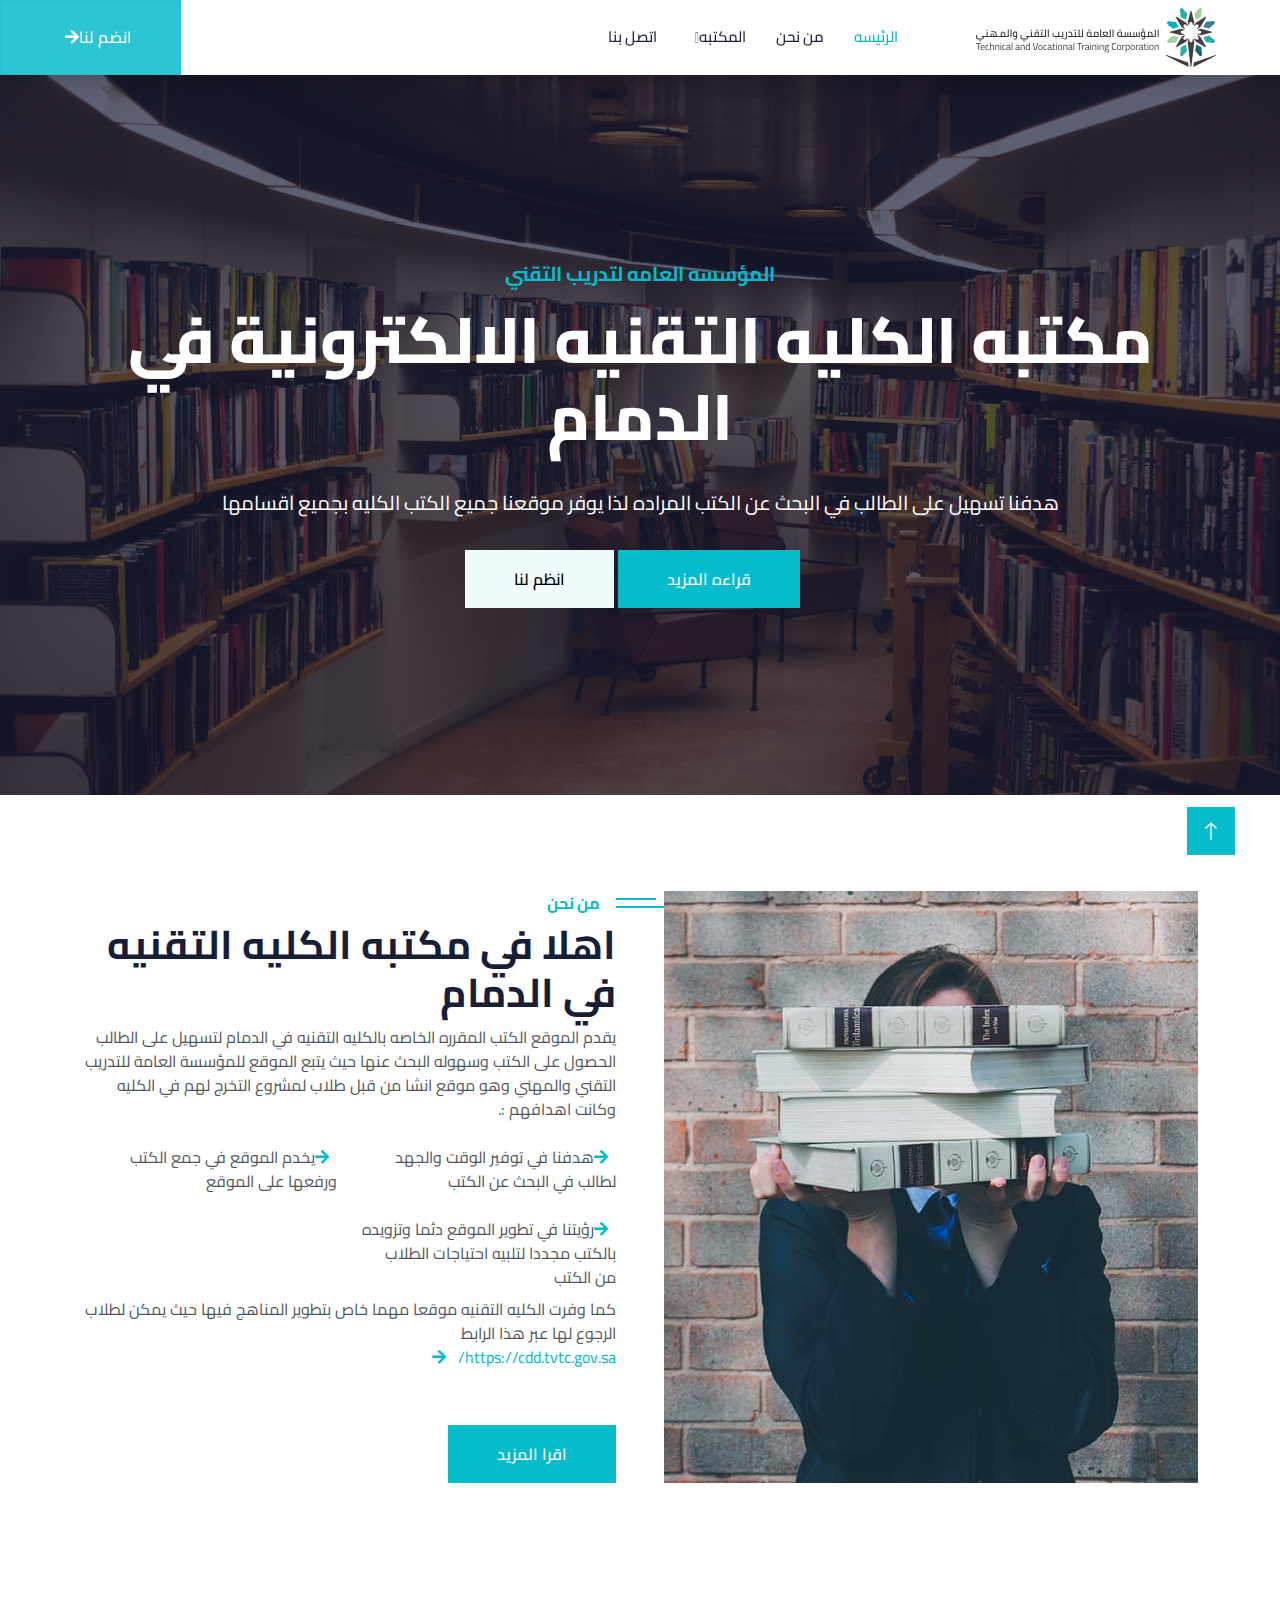
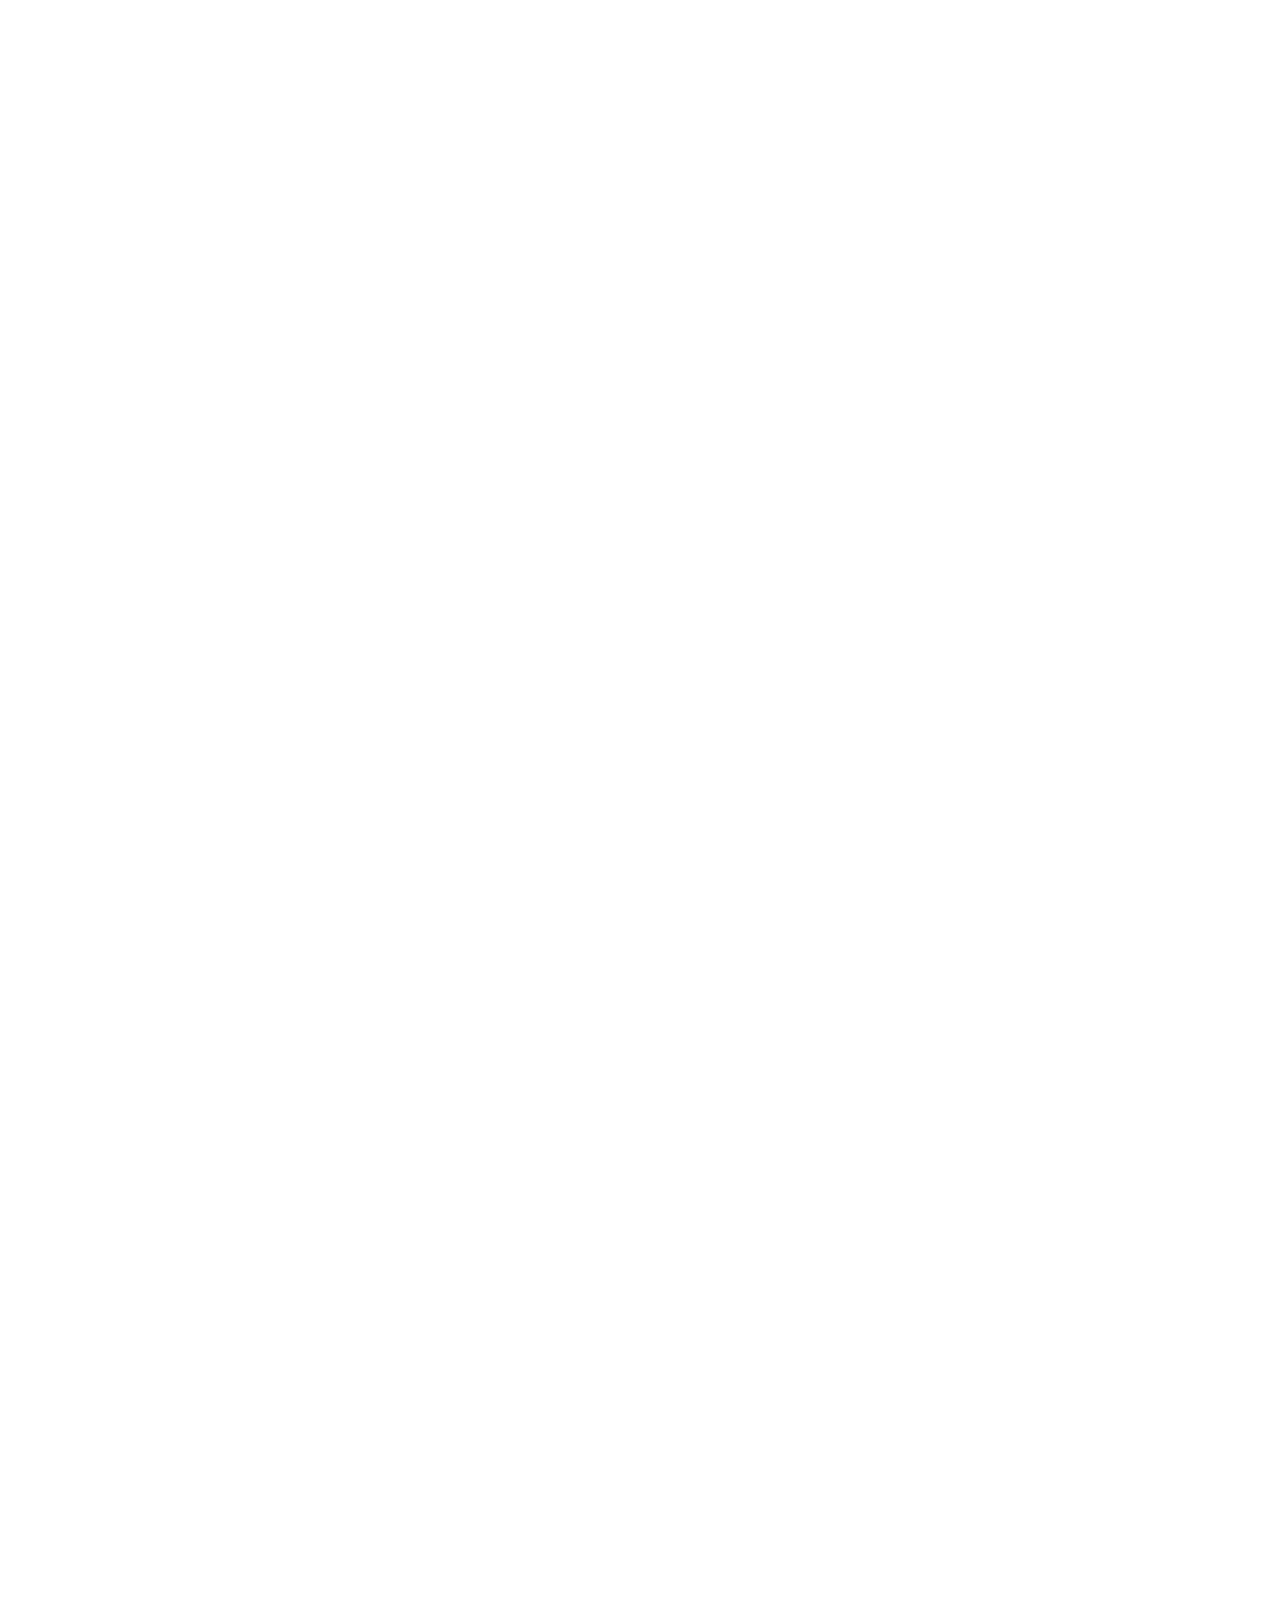
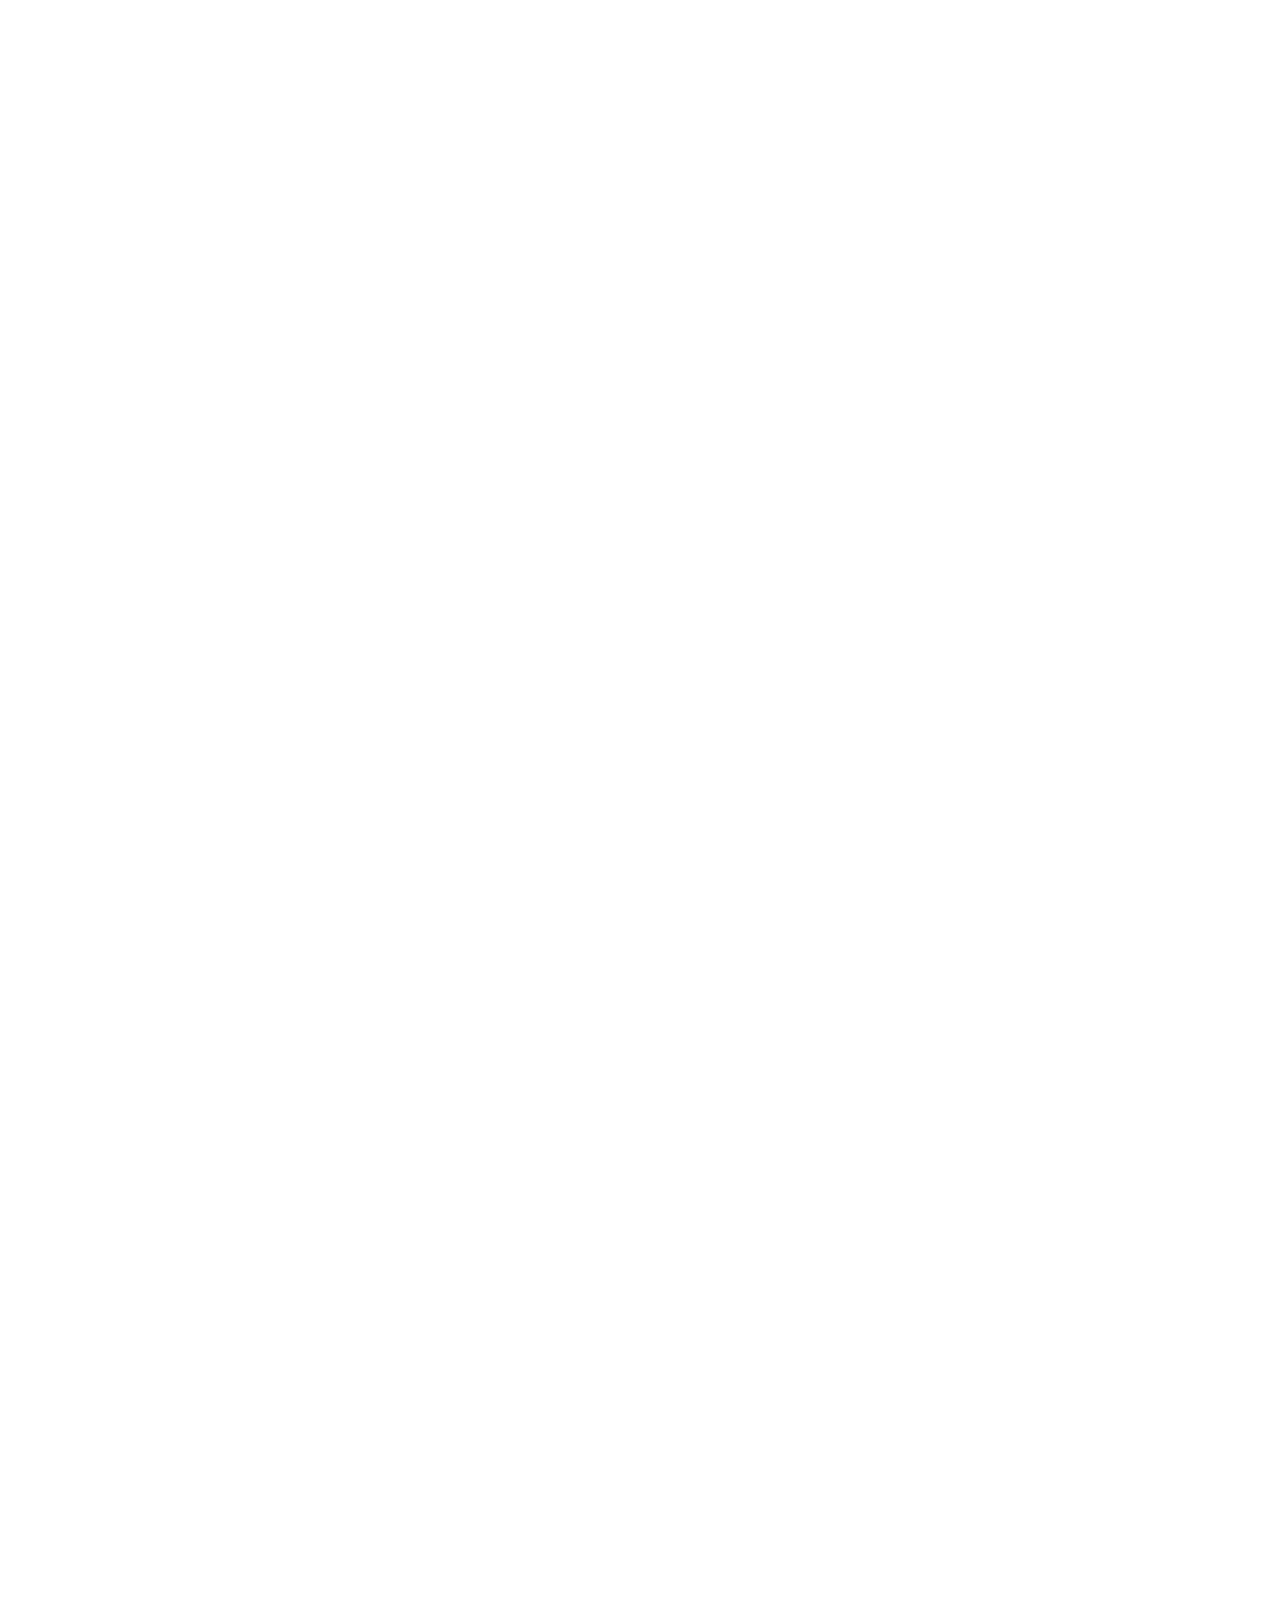
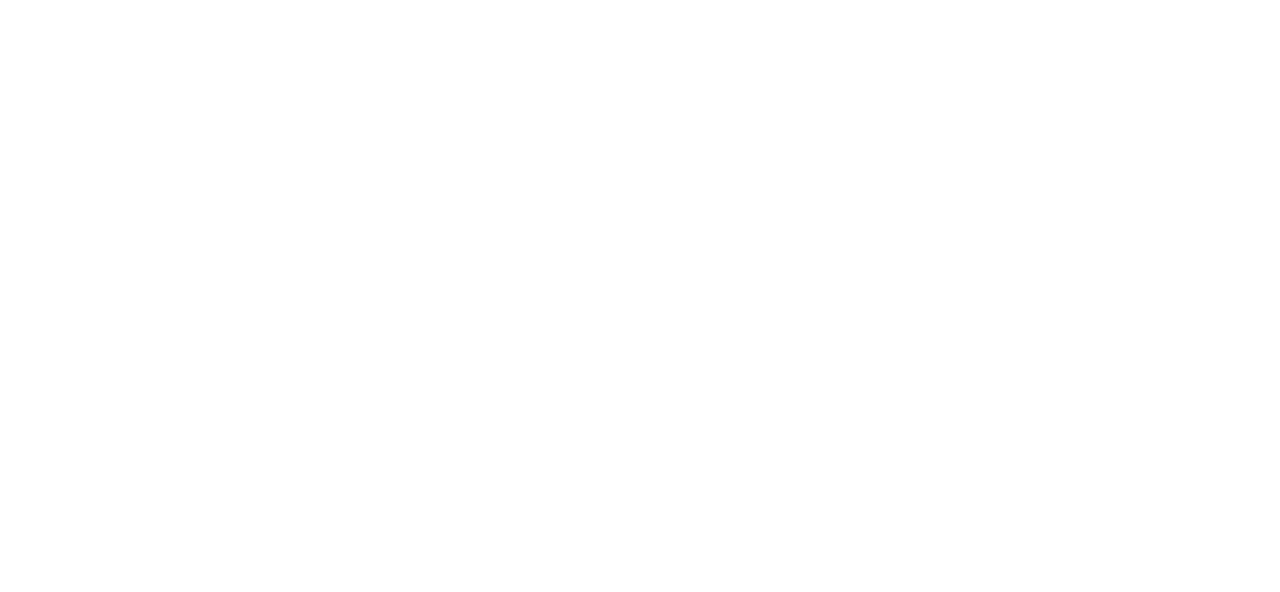
<file: index.html>
<!DOCTYPE html>
<html lang="en">

<head>
    <meta charset="utf-8">
    <title>مكتبه الكليه التقنيه في الدمام </title>
    <meta content="width=device-width, initial-scale=1.0" name="viewport">
    <meta content="" name="keywords">
    <meta content="" name="description">

    <!-- Favicon -->
    <link href="img/favicon.ico" rel="icon">

    <!-- Google Web Fonts -->
    <!-- <link rel="preconnect" href="https://fonts.googleapis.com">
    <link rel="preconnect" href="https://fonts.gstatic.com" crossorigin>
    <link href="https://fonts.googleapis.com/css2?family=Heebo:wght@400;500;600&family=Nunito:wght@600;700;800&display=swap" rel="stylesheet">
    <link rel="preconnect" href="https://fonts.googleapis.com">
    <link rel="preconnect" href="https://fonts.gstatic.com" crossorigin>
<link rel="preconnect" href="https://fonts.googleapis.com">
<link rel="preconnect" href="https://fonts.gstatic.com" crossorigin> -->
<link rel="preconnect" href="https://fonts.googleapis.com">
<link rel="preconnect" href="https://fonts.gstatic.com" crossorigin>
<link href="https://fonts.googleapis.com/css2?family=Cairo:wght@600&display=swap" rel="stylesheet">    <link href="https://cdnjs.cloudflare.com/ajax/libs/font-awesome/5.10.0/css/all.min.css" rel="stylesheet">
    <link href="https://cdn.jsdelivr.net/npm/bootstrap-icons@1.4.1/font/bootstrap-icons.css" rel="stylesheet">

    <!-- Libraries Stylesheet -->
    <link href="lib/animate/animate.min.css" rel="stylesheet">
    <link href="lib/owlcarousel/assets/owl.carousel.min.css" rel="stylesheet">

    <!-- Customized Bootstrap Stylesheet -->
    <link href="css/bootstrap.min.css" rel="stylesheet">

    <!-- Template Stylesheet -->
    <link href="css/style.css" rel="stylesheet">
</head>

<body>
    <!-- Spinner Start -->
    <div id="spinner" class="show bg-white position-fixed translate-middle w-100 vh-100 top-50 start-50 d-flex align-items-center justify-content-center">
        <div class="spinner-border text-primary" style="width: 3rem; height: 3rem;" role="status">
            <span class="sr-only">Loading...</span>
        </div>
    </div>
    <!-- Spinner End -->


    <!-- Navbar Start -->
    <nav class="navbar navbar-expand-lg bg-white navbar-light shadow sticky-top p-0">
        <a href="index.html" class="navbar-brand d-flex align-items-center px-4 px-lg-5">
            <img width="240"  src="img/logo.svg" alt="">

        </a>
        <button type="button" class="navbar-toggler me-4" data-bs-toggle="collapse" data-bs-target="#navbarCollapse">
            <span class="navbar-toggler-icon"></span>
        </button>
        <div class="collapse navbar-collapse" id="navbarCollapse">
            <div class="navbar-nav ms-auto p-4 p-lg-0">
                <a href="index.html" class="nav-item nav-link active">الرئيسه</a>
                <a href="about.html" class="nav-item nav-link">من نحن</a>
                <!-- <a href="courses.html" class="nav-item nav-link">الاقسام</a> -->
                <div class="nav-item dropdown">
                    <a href="#" class="nav-link dropdown-toggle" data-bs-toggle="dropdown">المكتبه</a>
                    <div class="dropdown-menu fade-down m-0">
                        <a href="team.html" class="dropdown-item">المحاضرين</a>
                        <a href="courses.html" class="dropdown-item">الكتب</a>
                        <!-- <a href="404.html" class="dropdown-item">404 Page</a> -->
                    </div>
                </div>
                <a href="contact.html" class="nav-item nav-link">اتصل بنا </a>
            </div>
            <a href="" class="btn btn-primary py-4 px-lg-5 d-none d-lg-block"> انضم لنا<i class="fa fa-arrow-right ms-3"></i></a>
        </div>
    </nav>
    <!-- Navbar End -->


    <!-- Carousel Start -->
    <div class="container-fluid p-0 mb-5"  >
        <div class="">
            <!-- owl-carousel header-carousel position-relative -->
            <div class="owl-carousel-item position-relative">
                <img class="img-fluid" src="img/img1.jpg" alt="">
                <div class="position-absolute top-0 start-0 w-100 h-100 d-flex align-items-center" style="background: rgba(24, 29, 56, .7);">
                    <div class="container">
                        <div class="row justify-content-start">
                            <div class="col-sm-10 col-lg-12" style="text-align: center;">
                                <h5 class="text-primary text-uppercase mb-3 animated slideInDown" style="font-family: 'Cairo', sans-serif;">المؤسسه العامه لتدريب التقني </h5>
                                <h1 class="display-3 text-white animated slideInDown" style="font-family: 'Cairo', sans-serif;
                                ">مكتبه الكليه التقنيه الالكترونية  في الدمام     </h1>
                                <br>
                                <p  id="p"class="fs-5 text-white mb-4 pb-2"> هدفنا تسهيل على الطالب في البحث عن الكتب المراده لذا يوفر موقعنا جميع الكتب الكليه بجميع اقسامها </p>
                                <a href="" class="btn btn-primary py-md-3 px-md-5 me-3 animated slideInLeft"> قراءه المزيد</a>
                                <a href="" class="btn btn-light py-md-3 px-md-5 animated slideInRight"> انظم لنا </a>
                            </div>
                        </div>
                    </div>
                </div>
            </div>
            <!-- <div class="owl-carousel-item position-relative">
                <img class="img-fluid" src="img/carousel-2.jpg" alt="">
                <div class="position-absolute top-0 start-0 w-100 h-100 d-flex align-items-center" style="background: rgba(24, 29, 56, .7);">
                    <div class="container">
                        <div class="row justify-content-start">
                            <div class="col-sm-10 col-lg-8">
                                <h5 class="text-primary text-uppercase mb-3 animated slideInDown">Best Online Courses</h5>
                                <h1 class="display-3 text-white animated slideInDown">Get Educated Online From Your Home</h1>
                                <p class="fs-5 text-white mb-4 pb-2">Vero elitr justo clita lorem. Ipsum dolor at sed stet sit diam no. Kasd rebum ipsum et diam justo clita et kasd rebum sea sanctus eirmod elitr.</p>
                                <a href="" class="btn btn-primary py-md-3 px-md-5 me-3 animated slideInLeft">Read More</a>
                                <a href="" class="btn btn-light py-md-3 px-md-5 animated slideInRight">Join Now</a>
                            </div>
                        </div>
                    </div>
                </div>
            </div> -->
        </div>
    </div>
    <!-- Carousel End -->
<!-- About Start -->
<div class="container-xxl py-5">
    <div class="container">
        <div class="row g-5">
            <div class="col-lg-6 wow fadeInUp" data-wow-delay="0.1s" style="min-height: 400px;">
                <div class="position-relative h-100">
                    <img class="img-fluid position-absolute w-100 h-100" src="img/about.jpg" alt="" style="object-fit: cover;">
                </div>
            </div>
            <div class="col-lg-6 wow fadeInUp" data-wow-delay="0.3s">
                <h6 class="section-title bg-white text-start text-primary pe-3"> من نحن</h6>
                <h1 >اهلا في مكتبه الكليه التقنيه في الدمام</h1>
                
                <p class="mb-4">يقدم الموقع الكتب المقرره الخاصه بالكليه التقنيه في الدمام لتسهيل على الطالب الحصول على الكتب وسهوله البحث عنها حيث يتبع الموقع للمؤسسة العامة للتدريب التقني والمهني وهو  موقع  انشا من قبل طلاب لمشروع التخرج لهم في الكليه وكانت اهدافهم :.</p>
                <div class="row gy-2 gx-4 mb-4">
                    <div class="col-sm-6">
                        <p clas="mb-0"><i class="fa fa-arrow-right text-primary me-2"></i>هدفنا في توفير الوقت والجهد لطالب في البحث عن الكتب  </p>
                    </div>
                    <div class="col-sm-6">
                        <p class="mb-0"><i class="fa fa-arrow-right text-primary me-2"></i>يخدم الموقع  في جمع الكتب ورفعها على الموقع </p>
                    </div>
                    <div class="col-sm-6">
                        <p class="mb-0"><i class="fa fa-arrow-right text-primary me-2"></i>رؤيتنا في تطوير الموقع دئما وتزويده بالكتب مجددا لتلبيه احتياجات الطلاب من الكتب </p>
                    </div>
                   
                    <p class="mb-4">كما وفرت الكليه التقنيه موقعا مهما خاص بتطوير المناهج فيها حيث يمكن لطلاب الرجوع لها عبر هذا الرابط   <br> <a  href="https://cdd.tvtc.gov.sa/">https://cdd.tvtc.gov.sa/</a> <i class="fa fa-arrow-right text-primary me-2"></i></p>
                   

                </div>
                <a class="btn btn-primary py-3 px-5 mt-2" href="">اقرا المزيد  </a>
            </div>
        </div>
    </div>
</div>
<!-- About End -->

    <!-- Service Start -->
    <div class="container-xxl py-5">
        <div class="container">
            <div class="row g-4">
                <div class="col-lg-3 col-sm-6 wow fadeInUp" data-wow-delay="0.1s">
                    <div class="service-item text-center pt-3">
                        <div class="p-4">
                            <i class="fa fa-3x fa-graduation-cap text-primary mb-4"></i>
                            <h5 >المقررات الدراسية جميعها لدى الكليه    </h5>
                            <p> يوفر الموقع جميع الكتب الدراسيه لدى الكليه مرتبه حسب كل قسم يتمكن الطالب بالحث عت القسم ولايجاد الكتاب المراد </p>
                        </div>
                    </div>
                </div>
                <div class="col-lg-3 col-sm-6 wow fadeInUp" data-wow-delay="0.3s">
                    <div class="service-item text-center pt-3">
                        <div class="p-4">
                            <i class="fa fa-3x fa-globe text-primary mb-4"></i>
                            <h5 >  الكتب الدراسية في جميع الاقسام
                            </h5>
                            <p>وفر الموقع جميع كتب الاقسام الخاصه في كليه  ليتمكن الطالب من الرجوع للقسم واختيار الكتب المراده </p>
                        </div>
                    </div>
                </div>
                <div class="col-lg-3 col-sm-6 wow fadeInUp" data-wow-delay="0.5s">
                    <div class="service-item text-center pt-3">
                        <div class="p-4">
                            <i class="fa fa-3x fa-home text-primary mb-4"></i>
                            <h5 > سهولة الاطلاع على الكتب وتحميلها</h5>
                            <p>تعلن المؤسسة العامة للتدريب التقني والمهني عن تمديد فترة استقبال البحوث التطبيقية لجائزة معالي</p>
                        </div>
                    </div>
                </div>
                <div class="col-lg-3 col-sm-6 wow fadeInUp" data-wow-delay="0.7s">
                    <div class="service-item text-center pt-3">
                        <div class="p-4">
                            <i class="fa fa-3x fa-book-open text-primary mb-4"></i>
                            <h5 >  توفير الجهد والوقت  في البحث عن الكتب </h5>
                            <p> كما يوفر على الطلاب الوقت والجهد في البحث عن الكتب المقرره حيث يتميز الموقع بوضع كل كتاب في قسمه الخاص  </p>
                        </div>
                    </div>
                </div>
            </div>
        </div>
    </div>
    <!-- Service End -->


  


    <!-- Categories Start -->
    <div class="container-xxl py-5 category">
        <div class="container">
            <div class="text-center wow fadeInUp" data-wow-delay="0.1s">
                <h6 class="section-title bg-white text-center text-primary px-3">اقسام </h6>
                <h1 class="mb-5"> اقسام المكتبه</h1>
            </div>
            <div class="row g-3">
                <!-- <div class="col-lg-7 col-md-6">
                    <div class="row g-3">
                        <div class="col-lg-12 col-md-12 wow zoomIn" data-wow-delay="0.1s">
                            <a class="position-relative d-block overflow-hidden" href="">
                                <img class="img-fluid" src="img/cat-1.jpg" alt="">
                                <div class="bg-white text-center position-absolute bottom-0 end-0 py-2 px-3" style="margin: 1px;">
                                    <h5 class="m-0">   قسم الحاسب الالي وتقنية المعلومات</h5>
                                    <small class="text-primary">49 كتاب</small>
                                </div>
                            </a>
                        </div>
                        <div class="col-lg-6 col-md-12 wow zoomIn" data-wow-delay="0.3s">
                            <a class="position-relative d-block overflow-hidden" href="">
                                <img class="img-fluid" src="img/cat-2.jpg" alt="">
                                <div class="bg-white text-center position-absolute bottom-0 end-0 py-2 px-3" style="margin: 1px;">
                                    <h5 class="m-0"> قسم المباحث العلميه</h5>
                                    <small class="text-primary">49 كتاب</small>
                                </div>
                            </a>
                        </div>
                        <div class="col-lg-6 col-md-12 wow zoomIn" data-wow-delay="0.5s">
                            <a class="position-relative d-block overflow-hidden" href="">
                                <img class="img-fluid" src="img/cat3.jpg" alt="">
                                <div class="bg-white text-center position-absolute bottom-0 end-0 py-2 px-3" style="margin: 1px;">
                                    <h5 class="m-0"> قسم الدراسات الاسلاميه</h5>
                                    <small class="text-primary">49 كتاب</small>
                                </div>
                            </a>
                        </div>
                    </div>
                </div> -->
                <div class="col-lg-6 col-md-6 wow zoomIn" data-wow-delay="0.7s" style="min-height: 350px;">
                    <a class="position-relative d-block h-100 overflow-hidden" href="">
                        <img class="img-fluid position-absolute w-100 h-100" src="img/cat-4.jpg" alt="" style="object-fit: cover;">
                        <div class="bg-white text-center position-absolute bottom-0 end-0 py-2 px-3" style="margin:  1px;">
                            <h5 class="m-0"> قسم الحاسب الالي وتقنيه المعلومات</h5>
                            <small class="text-primary">49 كتاب</small>
                        </div>
                    </a>
                </div>
                <div class="col-lg-6 col-md-6 wow zoomIn" data-wow-delay="0.7s" style="min-height: 350px;">
                    <a class="position-relative d-block h-100 overflow-hidden" href="">
                        <img class="img-fluid position-absolute w-100 h-100" src="img/cat-2.jpg" alt="" style="object-fit: cover;">
                        <div class="bg-white text-center position-absolute bottom-0 end-0 py-2 px-3" style="margin:  1px;">
                            <h5 class="m-0"> قسم الدراسات العامه</h5>
                            <small class="text-primary">49 كتاب</small>
                        </div>
                    </a>
                </div>
            </div>
        </div>
    </div>
    <!-- Categories Start -->


    <!-- Courses Start -->
    <div class="container-xxl py-5">
        <div class="container">
            <div class="text-center wow fadeInUp" data-wow-delay="0.1s">
                <h6 class="section-title bg-white text-center text-primary px-3">كتب</h6>
                <h1 class="mb-5">الكتب الاكثر شيوعا</h1>
            </div>
            <div class="row g-4 justify-content-center">
                <div class="col-lg-3 col-md-3 wow fadeInUp" data-wow-delay="0.1s">
                    <div class="course-item bg-light">
                        <div class="position-relative overflow-hidden">
                            <img class="img-fluid" src="img/b1.jpg" alt="" width="95%" >
                            <div class="w-100 d-flex justify-content-center position-absolute bottom-0 start-0 mb-4">
                                <a href="#" class="flex-shrink-0 btn btn-sm btn-primary px-3 border-end" style="border-radius: 30px 0 0 30px;">اقرا المزيد </a>
                                <a href="#" class="flex-shrink-0 btn btn-sm btn-primary px-3" style="border-radius: 0 30px 30px 0;">حمل الكتاب </a>
                            </div>
                        </div>
                        <div class="text-center p-4 pb-0">
                            <h3 class="mb-0"></h3>
                            <div class="mb-3">
                                <small class="fa fa-star text-primary"></small>
                                <small class="fa fa-star text-primary"></small>
                                <small class="fa fa-star text-primary"></small>
                                <small class="fa fa-star text-primary"></small>
                                <small class="fa fa-star text-primary"></small>
                                <small>(123)</small>
                            </div>
                            <h6 class="mb-4">مدخل في الثقافات الاسلاميه</h6>
                        </div>
                        <div class="d-flex border-top">
                            <small class="flex-fill text-center border-end py-2"><i class="fa fa-user-tie text-primary me-2"></i> الكاتب :احمد </small>
                            <small class="flex-fill text-center border-end py-2"><i class="fa fa-clock text-primary me-2"></i>149 :عدد الصفحات</small>
                            <small class="flex-fill text-center border-end py-2 "><i class="fa fa-user text-primary me-2"></i>30 :تم تحميله</small>
                        </div>
                    </div>
                </div>
                <div class="col-lg-3 col-md-6 wow fadeInUp" data-wow-delay="0.1s">
                    <div class="course-item bg-light">
                        <div class="position-relative overflow-hidden">
                            <img class="img-fluid" src="img/b2.jpeg" alt="">
                            <div class="w-100 d-flex justify-content-center position-absolute bottom-0 start-0 mb-4">
                                <a href="#" class="flex-shrink-0 btn btn-sm btn-primary px-3 border-end" style="border-radius: 30px 0 0 30px;">اقرا المزيد </a>
                                <a href="#" class="flex-shrink-0 btn btn-sm btn-primary px-3" style="border-radius: 0 30px 30px 0;">حمل الكتاب </a>
                            </div>
                        </div>
                        <div class="text-center p-4 pb-0">
                            <h3 class="mb-0"></h3>
                            <div class="mb-3">
                                <small class="fa fa-star text-primary"></small>
                                <small class="fa fa-star text-primary"></small>
                                <small class="fa fa-star text-primary"></small>
                                <small class="fa fa-star text-primary"></small>
                                <small class="fa fa-star text-primary"></small>
                                <small>(123)</small>
                            </div>
                            <h6 class="mb-4">مدخل في الثقافات الاسلاميه</h6>
                        </div>
                        <div class="d-flex border-top">
                            <small class="flex-fill text-center border-end py-2"><i class="fa fa-user-tie text-primary me-2"></i> الكاتب :احمد </small>
                            <small class="flex-fill text-center border-end py-2"><i class="fa fa-clock text-primary me-2"></i>149 :عدد الصفحات</small>
                            <small class="flex-fill text-center border-end py-2"><i class="fa fa-user text-primary me-2"></i>30 :تم تحميله</small>
                        </div>
                    </div>
                </div>
                <div class="col-lg-3 col-md-6 wow fadeInUp" data-wow-delay="0.1s">
                    <div class="course-item bg-light">
                        <div class="position-relative overflow-hidden">
                            <img class="img-fluid" src="img/b1.jpg" alt="" width="95%">
                            <div class="w-100 d-flex justify-content-center position-absolute bottom-0 start-0 mb-4">
                                <a href="#" class="flex-shrink-0 btn btn-sm btn-primary px-3 border-end" style="border-radius: 30px 0 0 30px;">اقرا المزيد </a>
                                <a href="#" class="flex-shrink-0 btn btn-sm btn-primary px-3" style="border-radius: 0 30px 30px 0;">حمل الكتاب </a>
                            </div>
                        </div>
                        <div class="text-center p-4 pb-0">
                            <h3 class="mb-0"></h3>
                            <div class="mb-3">
                                <small class="fa fa-star text-primary"></small>
                                <small class="fa fa-star text-primary"></small>
                                <small class="fa fa-star text-primary"></small>
                                <small class="fa fa-star text-primary"></small>
                                <small class="fa fa-star text-primary"></small>
                                <small>(123)</small>
                            </div>
                            <h6 class="mb-4">مدخل في الثقافات الاسلاميه</h6>
                        </div>
                        <div class="d-flex border-top">
                            <small class="flex-fill text-center border-end py-2"><i class="fa fa-user-tie text-primary me-2"></i> الكاتب :احمد </small>
                            <small class="flex-fill text-center border-end py-2"><i class="fa fa-clock text-primary me-2"></i>149 :عدد الصفحات</small>
                            <small class="flex-fill text-center border-end py-2"><i class="fa fa-user text-primary me-2"></i>30 :تم تحميله</small>
                        </div>
                    </div>
                </div>
                <div class="col-lg-3 col-md-6 wow fadeInUp" data-wow-delay="0.1s">
                    <div class="course-item bg-light">
                        <div class="position-relative overflow-hidden">
                            <img class="img-fluid" src="img//b2.jpeg" alt="" width="100%">
                            <div class="w-100 d-flex justify-content-center position-absolute bottom-0 start-0 mb-4">
                                <a href="#" class="flex-shrink-0 btn btn-sm btn-primary px-3 border-end" style="border-radius: 30px 0 0 30px;">اقرا المزيد </a>
                                <a href="#" class="flex-shrink-0 btn btn-sm btn-primary px-3" style="border-radius: 0 30px 30px 0;">حمل الكتاب </a>
                            </div>
                        </div>
                        <div class="text-center p-4 pb-0">
                            <h3 class="mb-0"></h3>
                            <div class="mb-3">
                                <small class="fa fa-star text-primary"></small>
                                <small class="fa fa-star text-primary"></small>
                                <small class="fa fa-star text-primary"></small>
                                <small class="fa fa-star text-primary"></small>
                                <small class="fa fa-star text-primary"></small>
                                <small>(123)</small>
                            </div>
                            <h6 class="mb-4">مدخل في الثقافات الاسلاميه</h6>
                        </div>
                        <div class="d-flex border-top">
                            <small class="flex-fill text-center border-end py-2"><i class="fa fa-user-tie text-primary me-2"></i> الكاتب :احمد </small>
                            <small class="flex-fill text-center border-end py-2"><i class="fa fa-clock text-primary me-2"></i>149 :عدد الصفحات</small>
                            <small class="flex-fill text-center border-end py-2"><i class="fa fa-user text-primary me-2"></i>30 :تم تحميله</small>
                        </div>
                    </div>
                </div>
                <div class="col-lg-3 col-md-6 wow fadeInUp" data-wow-delay="0.1s">
                    <div class="course-item bg-light">
                        <div class="position-relative overflow-hidden">
                            <img class="img-fluid" src="img/b1.jpg" alt="" width="95%">
                            <div class="w-100 d-flex justify-content-center position-absolute bottom-0 start-0 mb-4">
                                <a href="#" class="flex-shrink-0 btn btn-sm btn-primary px-3 border-end" style="border-radius: 30px 0 0 30px;">اقرا المزيد </a>
                                <a href="#" class="flex-shrink-0 btn btn-sm btn-primary px-3" style="border-radius: 0 30px 30px 0;">حمل الكتاب </a>
                            </div>
                        </div>
                        <div class="text-center p-4 pb-0">
                            <h3 class="mb-0"></h3>
                            <div class="mb-3">
                                <small class="fa fa-star text-primary"></small>
                                <small class="fa fa-star text-primary"></small>
                                <small class="fa fa-star text-primary"></small>
                                <small class="fa fa-star text-primary"></small>
                                <small class="fa fa-star text-primary"></small>
                                <small>(123)</small>
                            </div>
                            <h6 class="mb-4">مدخل في الثقافات الاسلاميه</h6>
                        </div>
                        <div class="d-flex border-top">
                            <small class="flex-fill text-center border-end py-2"  ><i class="fa fa-user-tie text-primary me-2"></i> الكاتب :احمد </small>
                            <small class="flex-fill text-center border-end py-2"><i class="fa fa-clock text-primary me-2"></i>149 :عدد الصفحات</small>
                            <small class="flex-fill text-center border-end py-2"><i class="fa fa-user text-primary me-2"></i>30 :تم تحميله</small>
                        </div>
                    </div>
                </div>
                <div class="col-lg-3 col-md-6 wow fadeInUp" data-wow-delay="0.1s">
                    <div class="course-item bg-light">
                        <div class="position-relative overflow-hidden">
                            <img class="img-fluid" src="img/b2.jpeg" alt=""  >
                            <div class="w-100 d-flex justify-content-center position-absolute bottom-0 start-0 mb-4">
                                <a href="#" class="flex-shrink-0 btn btn-sm btn-primary px-3 border-end" style="border-radius: 30px 0 0 30px;">اقرا المزيد </a>
                                <a href="#" class="flex-shrink-0 btn btn-sm btn-primary px-3" style="border-radius: 0 30px 30px 0;">حمل الكتاب </a>
                            </div>
                        </div>
                        <div class="text-center p-4 pb-0">
                            <h3 class="mb-0"></h3>
                            <div class="mb-3">
                                <small class="fa fa-star text-primary"></small>
                                <small class="fa fa-star text-primary"></small>
                                <small class="fa fa-star text-primary"></small>
                                <small class="fa fa-star text-primary"></small>
                                <small class="fa fa-star text-primary"></small>
                                <small>(123)</small>
                            </div>
                            <h6 class="mb-4">مدخل في الثقافات الاسلاميه</h6>
                        </div>
                        <div class="d-flex border-top">
                            <small class="flex-fill text-center border-end py-2"><i class="fa fa-user-tie text-primary me-2"></i> الكاتب :احمد </small>
                            <small class="flex-fill text-center border-end py-2"><i class="fa fa-clock text-primary me-2"></i>149 :عدد الصفحات</small>
                            <small class="flex-fill text-center border-end py-2"><i class="fa fa-user text-primary me-2"></i>30 :تم تحميله</small>
                        </div>
                    </div>
                </div>
            
            </div>
        </div>
    </div>
    <!-- Courses End -->


    <!-- Team Start -->
    <div class="container-xxl py-5">
        <div class="container">
            <div class="text-center wow fadeInUp" data-wow-delay="0.1s">
                <h6 class="section-title bg-white text-center text-primary px-3">المحاضرين</h6>
                <h1 class="mb-5">اشهر المحاضرين</h1>
            </div>
            <div class="row g-4">
                <div class="col-lg-3 col-md-6 wow fadeInUp" data-wow-delay="0.1s">
                    <div class="team-item bg-light">
                        <div class="overflow-hidden">
                            <img class="img-fluid" src="img/team-1.jpg" alt="">
                        </div>
                        <div class="position-relative d-flex justify-content-center" style="margin-top: -23px;">
                            <div class="bg-light d-flex justify-content-center pt-2 px-1">
                                <a class="btn btn-sm-square btn-primary mx-1" href=""><i class="fab fa-facebook-f"></i></a>
                                <a class="btn btn-sm-square btn-primary mx-1" href=""><i class="fab fa-twitter"></i></a>
                                <a class="btn btn-sm-square btn-primary mx-1" href=""><i class="fab fa-instagram"></i></a>
                            </div>
                        </div>
                        <div class="text-center p-4">
                            <h5 class="mb-0"> اسم المحاضر</h5>
                            <small>الماده :حاسب الي</small>
                        </div>
                    </div>
                </div>
                <div class="col-lg-3 col-md-6 wow fadeInUp" data-wow-delay="0.3s">
                    <div class="team-item bg-light">
                        <div class="overflow-hidden">
                            <img class="img-fluid" src="img/team-2.jpg" alt="">
                        </div>
                        <div class="position-relative d-flex justify-content-center" style="margin-top: -23px;">
                            <div class="bg-light d-flex justify-content-center pt-2 px-1">
                                <a class="btn btn-sm-square btn-primary mx-1" href=""><i class="fab fa-facebook-f"></i></a>
                                <a class="btn btn-sm-square btn-primary mx-1" href=""><i class="fab fa-twitter"></i></a>
                                <a class="btn btn-sm-square btn-primary mx-1" href=""><i class="fab fa-instagram"></i></a>
                            </div>
                        </div>
                        <div class="text-center p-4">
                            <h5 class="mb-0"> اسم المحاضر</h5>
                            <small>الماده :حاسب الي</small>
                        </div>
                    </div>
                </div>
                <div class="col-lg-3 col-md-6 wow fadeInUp" data-wow-delay="0.5s">
                    <div class="team-item bg-light">
                        <div class="overflow-hidden">
                            <img class="img-fluid" src="img/team-3.jpg" alt="">
                        </div>
                        <div class="position-relative d-flex justify-content-center" style="margin-top: -23px;">
                            <div class="bg-light d-flex justify-content-center pt-2 px-1">
                                <a class="btn btn-sm-square btn-primary mx-1" href=""><i class="fab fa-facebook-f"></i></a>
                                <a class="btn btn-sm-square btn-primary mx-1" href=""><i class="fab fa-twitter"></i></a>
                                <a class="btn btn-sm-square btn-primary mx-1" href=""><i class="fab fa-instagram"></i></a>
                            </div>
                        </div>
                        <div class="text-center p-4">
                            <h5 class="mb-0"> اسم المحاضر</h5>
                            <small>الماده :حاسب الي</small>
                        </div>
                    </div>
                </div>
                <div class="col-lg-3 col-md-6 wow fadeInUp" data-wow-delay="0.7s">
                    <div class="team-item bg-light">
                        <div class="overflow-hidden">
                            <img class="img-fluid" src="img/team-4.jpg" alt="">
                        </div>
                        <div class="position-relative d-flex justify-content-center" style="margin-top: -23px;">
                            <div class="bg-light d-flex justify-content-center pt-2 px-1">
                                <a class="btn btn-sm-square btn-primary mx-1" href=""><i class="fab fa-facebook-f"></i></a>
                                <a class="btn btn-sm-square btn-primary mx-1" href=""><i class="fab fa-twitter"></i></a>
                                <a class="btn btn-sm-square btn-primary mx-1" href=""><i class="fab fa-instagram"></i></a>
                            </div>
                        </div>
                        <div class="text-center p-4">
                            <h5 class="mb-0"> اسم المحاضر</h5>
                            <small>الماده :حاسب الي</small>
                        </div>
                    </div>
                </div>
            </div>
        </div>
    </div>
    <!-- Team End -->


    <!-- Testimonial Start -->
    <div class="container-xxl py-5 wow fadeInUp" data-wow-delay="0.1s">
        <div class="container">
            <div class="text-center">
                <h6 class="section-title bg-white text-center text-primary px-3">اراء  </h6>
                <h1 class="mb-5">  اراء القراء والمحاضرين</h1>
            </div>
            <div class="owl-carousel testimonial-carousel position-relative">
                <div class="testimonial-item text-center">
                    <img class="border rounded-circle p-2 mx-auto mb-3" src="img/testimonial-1.jpg" style="width: 80px; height: 80px;">
                    <h5 class="mb-0"> الاسم </h5>
                    <p>محاضؤ </p>
                    <div class="testimonial-text bg-light text-center p-4">
                        <p class="mb-0">افضل وارقى مكتبه على مستوى فيها كل الامكانيات للوصول للكتاب المراد بطرق سهله وسلسه .</p>
                    </div>
                </div>
                <div class="testimonial-item text-center">
                    <img class="border rounded-circle p-2 mx-auto mb-3" src="img/testimonial-2.jpg" style="width: 80px; height: 80px;">
                    <h5 class="mb-0"> الاسم</h5>
                    <p>بوفوسور</p>
                    <div class="testimonial-text bg-light text-center p-4">
                        <p class="mb-0">افضل وارقى مكتبه على مستوى فيها كل الامكانيات للوصول للكتاب المراد بطرق سهله وسلسه .</p>
                    </div>
                </div>
                <div class="testimonial-item text-center">
                    <img class="border rounded-circle p-2 mx-auto mb-3" src="img/testimonial-3.jpg" style="width: 80px; height: 80px;">
                    <h5 class="mb-0"> الاسم</h5>
                    <p>طالب </p>
                    <div class="testimonial-text bg-light text-center p-4">
                    <p class="mb-0">افضل وارقى مكتبه على مستوى فيها كل الامكانيات للوصول للكتاب المراد بطرق سهله وسلسه .</p>
                    </div>
                </div>
                <div class="testimonial-item text-center">
                    <img class="border rounded-circle p-2 mx-auto mb-3" src="img/testimonial-4.jpg" style="width: 80px; height: 80px;">
                    <h5 class="mb-0"> الاسم</h5>
                    <p>معلم</p>
                    <div class="testimonial-text bg-light text-center p-4">
                        <p class="mb-0">افضل وارقى مكتبه على مستوى فيها كل الامكانيات للوصول للكتاب المراد بطرق سهله وسلسه .</p>
                    </div>
                </div>
            </div>
        </div>
    </div>
    <!-- Testimonial End -->
        

    <!-- Footer Start -->
    <div class="container-fluid bg-dark text-light footer pt-5 mt-5 wow fadeIn" data-wow-delay="0.1s">
        <div class="container py-5">

            <div class="row g-5">
                <div class="col-lg-6 col-md-6">
                    <h4 class="text-white mb-3">مكتبه الكليه التقنيه الالكترونية  في الدمام </h4>
                    <p>هدفنا تسهيل على الطالب في البحث عن الكتب المراده لذا يوفر موقعنا جميع الكتب الكليه بجميع اقسامها </p>
                    <div class="position-relative mx-auto" style="max-width: 400px;">
                        <input class="form-control border-0 w-100 py-3 ps-4 pe-5" type="text" placeholder="Your email">
                        <button type="button" class="btn btn-primary py-2 position-absolute top-0 end-0 mt-2 me-2">سجل الدخول </button>
                    </div>
                </div>
                <div class="col-lg-3 col-md-6">
                    <h4 class="text-white "> روابط سريعه</h4>
                    <a class="btn btn-link" href=""> من نجن</a>
                    <a class="btn btn-link" href=""> اتصل بنا</a>
                    <a class="btn btn-link" href=""> الخصوصيه </a>
                    <!-- <a class="btn btn-link" href=""> </a> -->
                    <a class="btn btn-link" href="">FAQs & Help</a>
                </div>
                <div class="col-lg-3 col-md-6">
                    <h4 class="text-white mb-3">التواصل</h4>
                    <p class="mb-2"><i class="fa fa-map-marker-alt me-3"></i>  الدمام, السعوديه  ,الكليه التقنيه</p>
                    <p class="mb-2"><i class="fa fa-phone-alt me-3"></i>+966580702865</p>
                    <p class="mb-2"><i class="fa fa-envelope me-3"></i>info@Libraries.com</p>
                    <div class="d-flex pt-2">
                        <a class="btn btn-outline-light btn-social" href=""><i class="fab fa-twitter"></i></a>
                        <a class="btn btn-outline-light btn-social" href=""><i class="fab fa-facebook-f"></i></a>
                        <a class="btn btn-outline-light btn-social" href=""><i class="fab fa-youtube"></i></a>
                        <a class="btn btn-outline-light btn-social" href=""><i class="fab fa-linkedin-in"></i></a>
                    </div>
                </div>
                
                
            </div>
        </div>
        <div class="container">
            <div class="copyright">
                <div class="row">
                    <div class="col-md-6 text-center text-md-start mb-3 mb-md-0">
                        &copy; <a class="border-bottom" href="#">مكتبه الكليه التقنيه </a>, جميع الحقوق محفوظه.

                        <!--/*** This template is free as long as you keep the footer author’s credit link/attribution link/backlink. If you'd like to use the template without the footer author’s credit link/attribution link/backlink, you can purchase the Credit Removal License from "https://htmlcodex.com/credit-removal". Thank you for your support. ***/-->
                         <!-- صمم بواسطة <a class="border-bottom" href="https://htmlcodex.com">HTML Codex</a><br><br>
                        Distributed By <a class="border-bottom" href="https://themewagon.com">ThemeWagon</a> -->
                    </div>
                    <div class="col-md-6 text-center text-md-end">
                        <div class="footer-menu">
                            <a href="">الرئيسه</a>
                            <a href="">التتبع</a>
                            <a href="">مساعده</a>
                            <a href="">FQAs</a>
                        </div>
                    </div>
                </div>
            </div>
        </div>
    </div>
    <!-- Footer End -->


    <!-- Back to Top -->
    <a href="#" class="btn btn-lg btn-primary btn-lg-square back-to-top"><i class="bi bi-arrow-up"></i></a>


    <!-- JavaScript Libraries -->
    <script src="https://code.jquery.com/jquery-3.4.1.min.js"></script>
    <script src="https://cdn.jsdelivr.net/npm/bootstrap@5.0.0/dist/js/bootstrap.bundle.min.js"></script>
    <script src="lib/wow/wow.min.js"></script>
    <script src="lib/easing/easing.min.js"></script>
    <script src="lib/waypoints/waypoints.min.js"></script>
    <script src="lib/owlcarousel/owl.carousel.min.js"></script>

    <!-- Template Javascript -->
    <script src="js/main.js"></script>
</body>

</html>
</file>
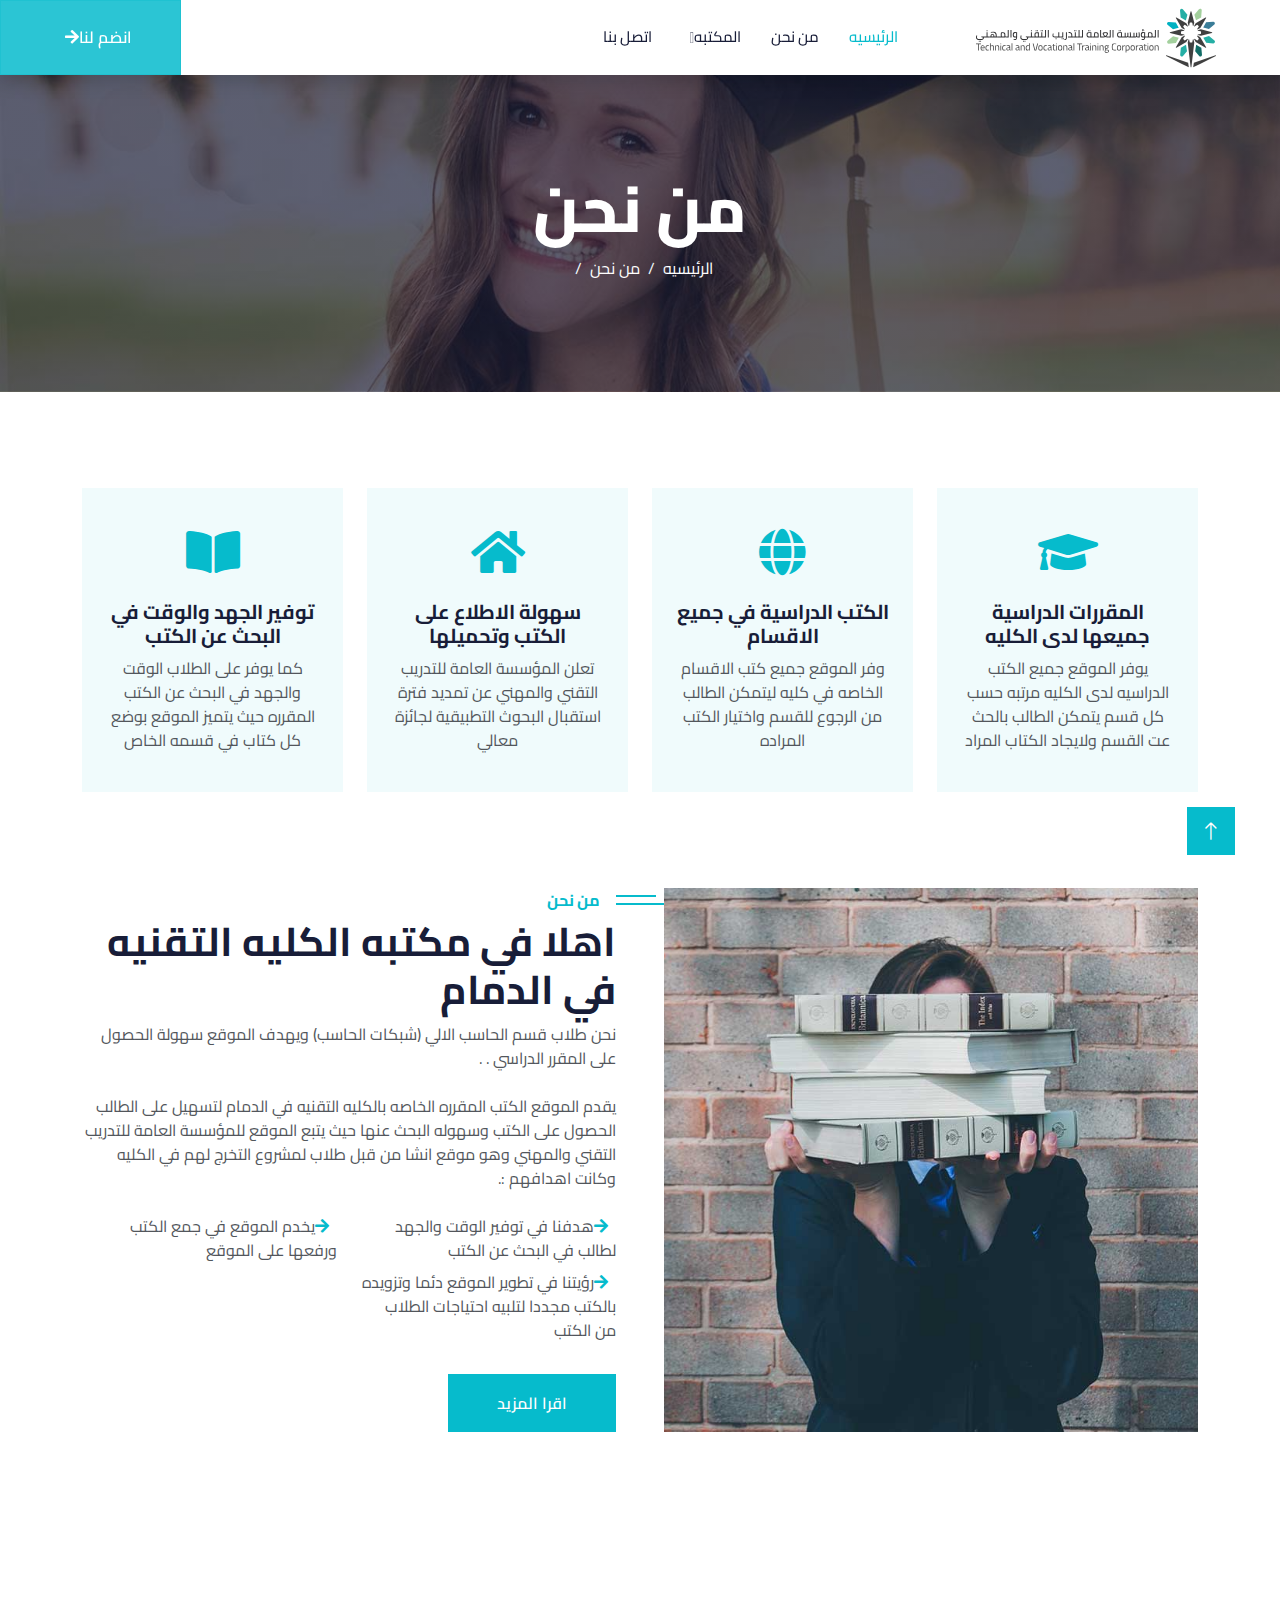
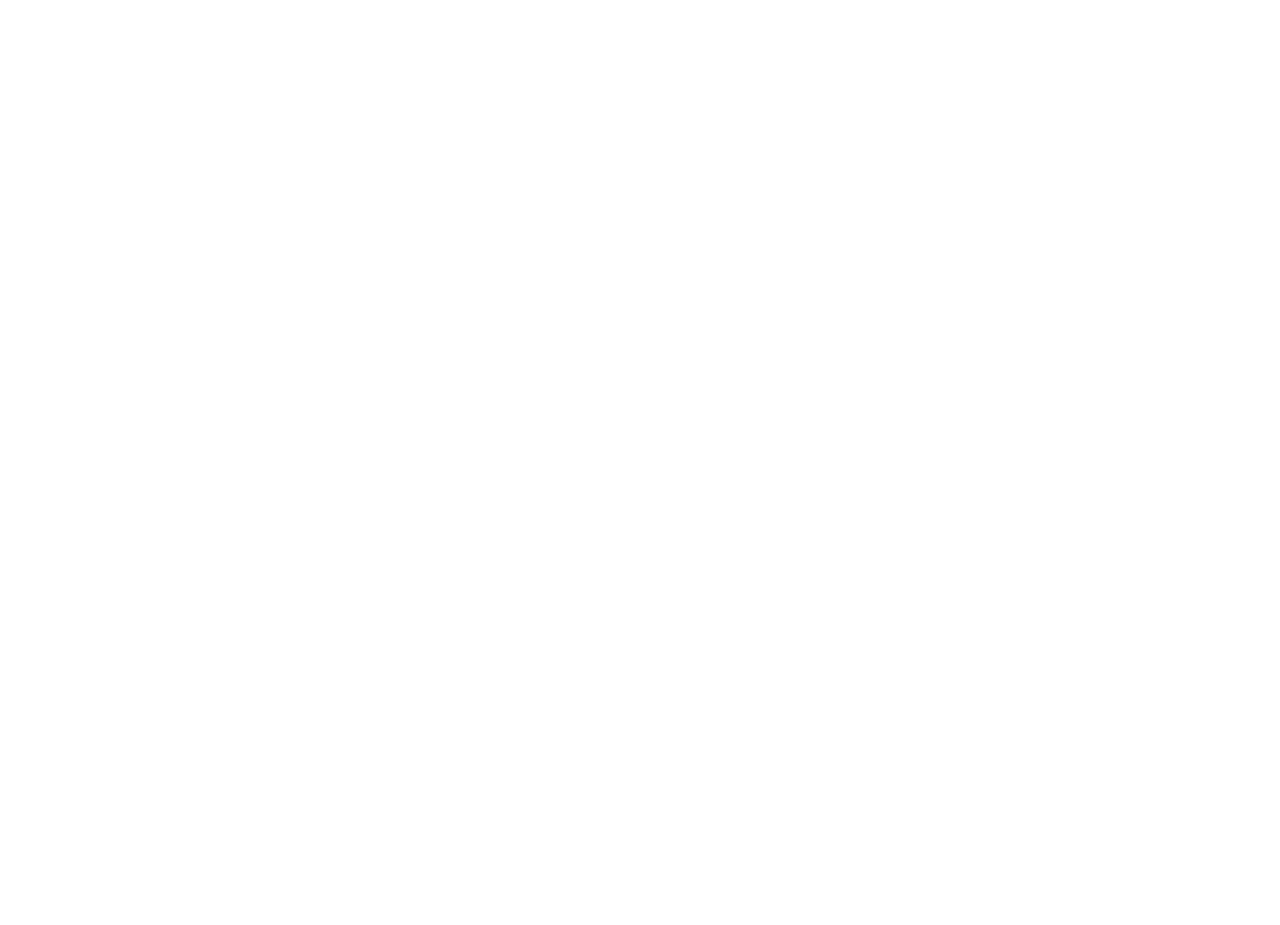
<file: about.html>
<!DOCTYPE html>
<html lang="en">

<head>
    <meta charset="utf-8">
    <title>مكتبه الكليه التقنيه في الدمام </title>
    <meta content="width=device-width, initial-scale=1.0" name="viewport">
    <meta content="" name="keywords">
    <meta content="" name="description">

    <!-- Favicon -->
    <link href="img/favicon.ico" rel="icon">

    <link rel="preconnect" href="https://fonts.googleapis.com">
    <link rel="preconnect" href="https://fonts.gstatic.com" crossorigin>
    <link href="https://fonts.googleapis.com/css2?family=Cairo:wght@600&display=swap" rel="stylesheet">    <link href="https://cdnjs.cloudflare.com/ajax/libs/font-awesome/5.10.0/css/all.min.css" rel="stylesheet">
        

    <!-- Icon Font Stylesheet -->
    <link href="https://cdnjs.cloudflare.com/ajax/libs/font-awesome/5.10.0/css/all.min.css" rel="stylesheet">
    <link href="https://cdn.jsdelivr.net/npm/bootstrap-icons@1.4.1/font/bootstrap-icons.css" rel="stylesheet">

    <!-- Libraries Stylesheet -->
    <link href="lib/animate/animate.min.css" rel="stylesheet">
    <link href="lib/owlcarousel/assets/owl.carousel.min.css" rel="stylesheet">

    <!-- Customized Bootstrap Stylesheet -->
    <link href="css/bootstrap.min.css" rel="stylesheet">

    <!-- Template Stylesheet -->
    <link href="css/style.css" rel="stylesheet">
</head>

<body>
    <!-- Spinner Start -->
    <div id="spinner" class="show bg-white position-fixed translate-middle w-100 vh-100 top-50 start-50 d-flex align-items-center justify-content-center">
        <div class="spinner-border text-primary" style="width: 3rem; height: 3rem;" role="status">
            <span class="sr-only">Loading...</span>
        </div>
    </div>
    <!-- Spinner End -->


    <!-- Navbar Start -->
    <nav class="navbar navbar-expand-lg bg-white navbar-light shadow sticky-top p-0">
        <a href="index.html" class="navbar-brand d-flex align-items-center px-4 px-lg-5">
            <img width="240" height="200" src="img/logo.svg" alt="">
        </a>
        <button type="button" class="navbar-toggler me-4" data-bs-toggle="collapse" data-bs-target="#navbarCollapse">
            <span class="navbar-toggler-icon"></span>
        </button>
        <div class="collapse navbar-collapse" id="navbarCollapse">
            <div class="navbar-nav ms-auto p-4 p-lg-0">
                <a href="index.html" class="nav-item nav-link active">الرئيسيه</a>
                <a href="about.html" class="nav-item nav-link">من نحن</a>
                <div class="nav-item dropdown">
                    <a href="#" class="nav-link dropdown-toggle" data-bs-toggle="dropdown">المكتبه</a>
                    <div class="dropdown-menu fade-down m-0">
                        <a href="team.html" class="dropdown-item">المحاضرين</a>
                        <a href="courses.html" class="dropdown-item">الكتب</a>
                        <!-- <a href="404.html" class="dropdown-item">404 Page</a> -->
                    </div>
                </div>
                <a href="contact.html" class="nav-item nav-link">اتصل بنا </a>
            </div>
            <a href="" class="btn btn-primary py-4 px-lg-5 d-none d-lg-block"> انضم لنا<i class="fa fa-arrow-right ms-3"></i></a>
        </div>
    </nav>
    <!-- Navbar End -->


    <!-- Header Start -->
    <div class="container-fluid bg-primary py-5 mb-5 page-header">
        <div class="container py-5">
            <div class="row justify-content-center">
                <div class="col-lg-10 text-center">
                    <h1 class="display-3 text-white animated slideInDown">من نحن</h1>
                    <nav aria-label="breadcrumb">
                        <ol class="breadcrumb justify-content-center">
                            <li class="breadcrumb-item"><a class="text-white" href="#">الرئيسيه</a></li>
                            <li class="breadcrumb-item"><a class="text-white" href="#"></a></li>
                            <li class="breadcrumb-item text-white active" aria-current="page">من نحن</li>
                        </ol>
                    </nav>
                </div>
            </div>
        </div>
    </div>
    <!-- Header End -->


    <!-- Service Start -->
    <div class="container-xxl py-5">
        <div class="container">
            <div class="row g-4">
                <div class="col-lg-3 col-sm-6 wow fadeInUp" data-wow-delay="0.1s">
                    <div class="service-item text-center pt-3">
                        <div class="p-4">
                            <i class="fa fa-3x fa-graduation-cap text-primary mb-4"></i>
                            <h5 >المقررات الدراسية جميعها لدى الكليه    </h5>
                            <p> يوفر الموقع جميع الكتب الدراسيه لدى الكليه مرتبه حسب كل قسم يتمكن الطالب بالحث عت القسم ولايجاد الكتاب المراد </p>
                        </div>
                    </div>
                </div>
                <div class="col-lg-3 col-sm-6 wow fadeInUp" data-wow-delay="0.3s">
                    <div class="service-item text-center pt-3">
                        <div class="p-4">
                            <i class="fa fa-3x fa-globe text-primary mb-4"></i>
                            <h5 >  الكتب الدراسية في جميع الاقسام
                            </h5>
                            <p>وفر الموقع جميع كتب الاقسام الخاصه في كليه  ليتمكن الطالب من الرجوع للقسم واختيار الكتب المراده </p>
                        </div>
                    </div>
                </div>
                <div class="col-lg-3 col-sm-6 wow fadeInUp" data-wow-delay="0.5s">
                    <div class="service-item text-center pt-3">
                        <div class="p-4">
                            <i class="fa fa-3x fa-home text-primary mb-4"></i>
                            <h5 > سهولة الاطلاع على الكتب وتحميلها</h5>
                            <p>تعلن المؤسسة العامة للتدريب التقني والمهني عن تمديد فترة استقبال البحوث التطبيقية لجائزة معالي</p>
                        </div>
                    </div>
                </div>
                <div class="col-lg-3 col-sm-6 wow fadeInUp" data-wow-delay="0.7s">
                    <div class="service-item text-center pt-3">
                        <div class="p-4">
                            <i class="fa fa-3x fa-book-open text-primary mb-4"></i>
                            <h5 >  توفير الجهد والوقت  في البحث عن الكتب </h5>
                            <p> كما يوفر على الطلاب الوقت والجهد في البحث عن الكتب المقرره حيث يتميز الموقع بوضع كل كتاب في قسمه الخاص  </p>
                        </div>
                    </div>
                </div>
            </div>
        </div>
    </div>
    <!-- Service End -->



   <!-- About Start -->
   <div class="container-xxl py-5">
    <div class="container">
        <div class="row g-5">
            <div class="col-lg-6 wow fadeInUp" data-wow-delay="0.1s" style="min-height: 400px;">
                <div class="position-relative h-100">
                    <img class="img-fluid position-absolute w-100 h-100" src="img/about.jpg" alt="" style="object-fit: cover;">
                </div>
            </div>
            <div class="col-lg-6 wow fadeInUp" data-wow-delay="0.3s">
                <h6 class="section-title bg-white text-start text-primary pe-3"> من نحن</h6>
                <h1 >اهلا في مكتبه الكليه التقنيه في الدمام</h1>
                <p class="mb-4">   نحن طلاب قسم الحاسب الالي (شبكات الحاسب) ويهدف الموقع سهولة الحصول على المقرر الدراسي .
                    .</p>
                <p class="mb-4">يقدم الموقع الكتب المقرره الخاصه بالكليه التقنيه في الدمام لتسهيل على الطالب الحصول على الكتب وسهوله البحث عنها حيث يتبع الموقع للمؤسسة العامة للتدريب التقني والمهني وهو  موقع  انشا من قبل طلاب لمشروع التخرج لهم في الكليه وكانت اهدافهم :.</p>
                <div class="row gy-2 gx-4 mb-4">
                    <div class="col-sm-6">
                        <p class="mb-0"><i class="fa fa-arrow-right text-primary me-2"></i>هدفنا في توفير الوقت والجهد لطالب في البحث عن الكتب  </p>
                    </div>
                    <div class="col-sm-6">
                        <p class="mb-0"><i class="fa fa-arrow-right text-primary me-2"></i>يخدم الموقع  في جمع الكتب ورفعها على الموقع </p>
                    </div>
                    <div class="col-sm-6">
                        <p class="mb-0"><i class="fa fa-arrow-right text-primary me-2"></i>رؤيتنا في تطوير الموقع دئما وتزويده بالكتب مجددا لتلبيه احتياجات الطلاب من الكتب </p>
                    </div>
                    
                   
                </div>
                <a class="btn btn-primary py-3 px-5 mt-2" href="">اقرا المزيد  </a>
            </div>
        </div>
    </div>
</div>
<!-- About End -->


   <!-- Team Start -->
   <div class="container-xxl py-5">
    <div class="container">
        <div class="text-center wow fadeInUp" data-wow-delay="0.1s">
            <h6 class="section-title bg-white text-center text-primary px-3">المحاضرين</h6>
            <h1 class="mb-5">اشهر المحاضرين</h1>
        </div>
        <div class="row g-4">
            <div class="col-lg-3 col-md-6 wow fadeInUp" data-wow-delay="0.1s">
                <div class="team-item bg-light">
                    <div class="overflow-hidden">
                        <img class="img-fluid" src="img/team-1.jpg" alt="">
                    </div>
                    <div class="position-relative d-flex justify-content-center" style="margin-top: -23px;">
                        <div class="bg-light d-flex justify-content-center pt-2 px-1">
                            <a class="btn btn-sm-square btn-primary mx-1" href=""><i class="fab fa-facebook-f"></i></a>
                            <a class="btn btn-sm-square btn-primary mx-1" href=""><i class="fab fa-twitter"></i></a>
                            <a class="btn btn-sm-square btn-primary mx-1" href=""><i class="fab fa-instagram"></i></a>
                        </div>
                    </div>
                    <div class="text-center p-4">
                        <h5 class="mb-0"> اسم المحاضر</h5>
                        <small>الماده :حاسب الي</small>
                    </div>
                </div>
            </div>
            <div class="col-lg-3 col-md-6 wow fadeInUp" data-wow-delay="0.3s">
                <div class="team-item bg-light">
                    <div class="overflow-hidden">
                        <img class="img-fluid" src="img/team-2.jpg" alt="">
                    </div>
                    <div class="position-relative d-flex justify-content-center" style="margin-top: -23px;">
                        <div class="bg-light d-flex justify-content-center pt-2 px-1">
                            <a class="btn btn-sm-square btn-primary mx-1" href=""><i class="fab fa-facebook-f"></i></a>
                            <a class="btn btn-sm-square btn-primary mx-1" href=""><i class="fab fa-twitter"></i></a>
                            <a class="btn btn-sm-square btn-primary mx-1" href=""><i class="fab fa-instagram"></i></a>
                        </div>
                    </div>
                    <div class="text-center p-4">
                        <h5 class="mb-0"> اسم المحاضر</h5>
                        <small>الماده :حاسب الي</small>
                    </div>
                </div>
            </div>
            <div class="col-lg-3 col-md-6 wow fadeInUp" data-wow-delay="0.5s">
                <div class="team-item bg-light">
                    <div class="overflow-hidden">
                        <img class="img-fluid" src="img/team-3.jpg" alt="">
                    </div>
                    <div class="position-relative d-flex justify-content-center" style="margin-top: -23px;">
                        <div class="bg-light d-flex justify-content-center pt-2 px-1">
                            <a class="btn btn-sm-square btn-primary mx-1" href=""><i class="fab fa-facebook-f"></i></a>
                            <a class="btn btn-sm-square btn-primary mx-1" href=""><i class="fab fa-twitter"></i></a>
                            <a class="btn btn-sm-square btn-primary mx-1" href=""><i class="fab fa-instagram"></i></a>
                        </div>
                    </div>
                    <div class="text-center p-4">
                        <h5 class="mb-0"> اسم المحاضر</h5>
                        <small>الماده :حاسب الي</small>
                    </div>
                </div>
            </div>
            <div class="col-lg-3 col-md-6 wow fadeInUp" data-wow-delay="0.7s">
                <div class="team-item bg-light">
                    <div class="overflow-hidden">
                        <img class="img-fluid" src="img/team-4.jpg" alt="">
                    </div>
                    <div class="position-relative d-flex justify-content-center" style="margin-top: -23px;">
                        <div class="bg-light d-flex justify-content-center pt-2 px-1">
                            <a class="btn btn-sm-square btn-primary mx-1" href=""><i class="fab fa-facebook-f"></i></a>
                            <a class="btn btn-sm-square btn-primary mx-1" href=""><i class="fab fa-twitter"></i></a>
                            <a class="btn btn-sm-square btn-primary mx-1" href=""><i class="fab fa-instagram"></i></a>
                        </div>
                    </div>
                    <div class="text-center p-4">
                        <h5 class="mb-0"> اسم المحاضر</h5>
                        <small>الماده :حاسب الي</small>
                    </div>
                </div>
            </div>
        </div>
    </div>
</div>
<!-- Team End -->

<div class="container-fluid bg-dark text-light footer pt-5 mt-5 wow fadeIn" data-wow-delay="0.1s">
    <div class="container py-5">
        <div class="row g-5">
            <div class="col-lg-6 col-md-6">
                <h4 class="text-white mb-3">مكتبه الكليه التقنيه الالكترونية  في الدمام </h4>
                <p>هدفنا تسهيل على الطالب في البحث عن الكتب المراده لذا يوفر موقعنا جميع الكتب الكليه بجميع اقسامها </p>
                <div class="position-relative mx-auto" style="max-width: 400px;">
                    <input class="form-control border-0 w-100 py-3 ps-4 pe-5" type="text" placeholder="Your email">
                    <button type="button" class="btn btn-primary py-2 position-absolute top-0 end-0 mt-2 me-2">سجل الدخول </button>
                </div>
            </div>
            <div class="col-lg-3 col-md-6">
                <h4 class="text-white "> روابط سريعه</h4>
                
                <a class="btn btn-link" href=""> من نجن</a>
                <a class="btn btn-link" href=""> اتصل بنا</a>
                <a class="btn btn-link" href=""> الخصوصيه </a>
                <!-- <a class="btn btn-link" href=""> </a> -->
                <a class="btn btn-link" href="">FAQs & Help</a>
            </div>
            <div class="col-lg-3 col-md-6">
                <h4 class="text-white mb-3">التواصل</h4>
                <p class="mb-2"><i class="fa fa-map-marker-alt me-3"></i>  الدمام, السعوديه  ,الكليه التقنيه</p>
                <p class="mb-2"><i class="fa fa-phone-alt me-3"></i>+96650768657</p>
                <p class="mb-2"><i class="fa fa-envelope me-3"></i>info@Libraries.com</p>
                <div class="d-flex pt-2">
                    <a class="btn btn-outline-light btn-social" href=""><i class="fab fa-twitter"></i></a>
                    <a class="btn btn-outline-light btn-social" href=""><i class="fab fa-facebook-f"></i></a>
                    <a class="btn btn-outline-light btn-social" href=""><i class="fab fa-youtube"></i></a>
                    <a class="btn btn-outline-light btn-social" href=""><i class="fab fa-linkedin-in"></i></a>
                </div>
            </div>
            
            
        </div>
    </div>
    <div class="container">
        <div class="copyright">
            <div class="row">
                <div class="col-md-6 text-center text-md-start mb-3 mb-md-0">
                    &copy; <a class="border-bottom" href="#">مكتبه الجامعه التقنيه </a>, جميع الحقوق محفوظه.

                    <!--/*** This template is free as long as you keep the footer author’s credit link/attribution link/backlink. If you'd like to use the template without the footer author’s credit link/attribution link/backlink, you can purchase the Credit Removal License from "https://htmlcodex.com/credit-removal". Thank you for your support. ***/-->
                     <!-- صمم بواسطة <a class="border-bottom" href="https://htmlcodex.com">HTML Codex</a><br><br>
                    Distributed By <a class="border-bottom" href="https://themewagon.com">ThemeWagon</a> -->
                </div>
                <div class="col-md-6 text-center text-md-end">
                    <div class="footer-menu">
                        <a href="">الرئيسه</a>
                        <a href="">التتبع</a>
                        <a href="">مساعده</a>
                        <a href="">FQAs</a>
                    </div>
                </div>
            </div>
        </div>
    </div>
</div>


    <!-- Back to Top -->
    <a href="#" class="btn btn-lg btn-primary btn-lg-square back-to-top"><i class="bi bi-arrow-up"></i></a>


    <!-- JavaScript Libraries -->
    <script src="https://code.jquery.com/jquery-3.4.1.min.js"></script>
    <script src="https://cdn.jsdelivr.net/npm/bootstrap@5.0.0/dist/js/bootstrap.bundle.min.js"></script>
    <script src="lib/wow/wow.min.js"></script>
    <script src="lib/easing/easing.min.js"></script>
    <script src="lib/waypoints/waypoints.min.js"></script>
    <script src="lib/owlcarousel/owl.carousel.min.js"></script>

    <!-- Template Javascript -->
    <script src="js/main.js"></script>
</body>

</html>
</file>
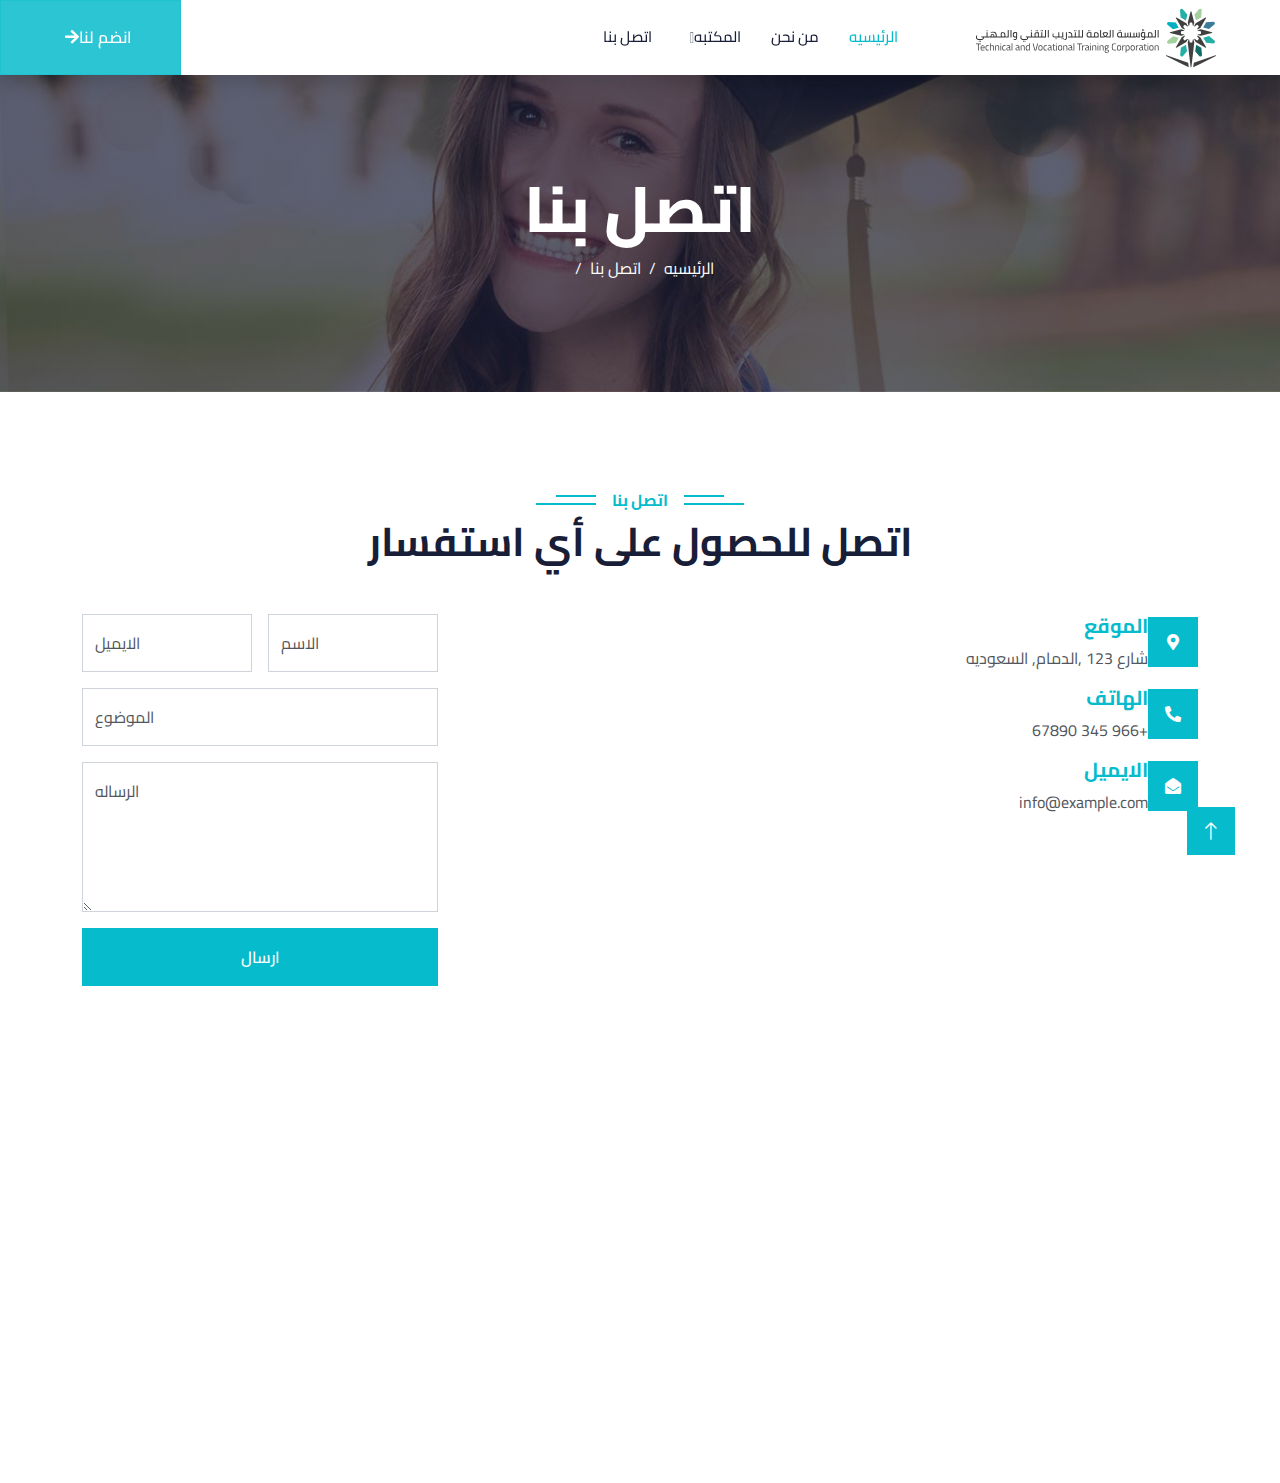
<file: contact.html>
<!DOCTYPE html>
<html lang="en">

<head>
    <meta charset="utf-8">
    <title>مكتبه الكليه التقنيه في الدمام </title>
    <meta content="width=device-width, initial-scale=1.0" name="viewport">
    <meta content="" name="keywords">
    <meta content="" name="description">

    <!-- Favicon -->
    <link href="img/favicon.ico" rel="icon">

    <!-- Google Web Fonts -->
    <link rel="preconnect" href="https://fonts.googleapis.com">
    <link rel="preconnect" href="https://fonts.gstatic.com" crossorigin>
    <link href="https://fonts.googleapis.com/css2?family=Cairo:wght@600&display=swap" rel="stylesheet">    <link href="https://cdnjs.cloudflare.com/ajax/libs/font-awesome/5.10.0/css/all.min.css" rel="stylesheet">
       
    <!-- Icon Font Stylesheet -->
    <link href="https://cdnjs.cloudflare.com/ajax/libs/font-awesome/5.10.0/css/all.min.css" rel="stylesheet">
    <link href="https://cdn.jsdelivr.net/npm/bootstrap-icons@1.4.1/font/bootstrap-icons.css" rel="stylesheet">

    <!-- Libraries Stylesheet -->
    <link href="lib/animate/animate.min.css" rel="stylesheet">
    <link href="lib/owlcarousel/assets/owl.carousel.min.css" rel="stylesheet">

    <!-- Customized Bootstrap Stylesheet -->
    <link href="css/bootstrap.min.css" rel="stylesheet">

    <!-- Template Stylesheet -->
    <link href="css/style.css" rel="stylesheet">
</head>

<body>
    <!-- Spinner Start -->
    <div id="spinner" class="show bg-white position-fixed translate-middle w-100 vh-100 top-50 start-50 d-flex align-items-center justify-content-center">
        <div class="spinner-border text-primary" style="width: 3rem; height: 3rem;" role="status">
            <span class="sr-only">Loading...</span>
        </div>
    </div>
    <!-- Spinner End -->


   <!-- Navbar Start -->
   <nav class="navbar navbar-expand-lg bg-white navbar-light shadow sticky-top p-0">
    <a href="index.html" class="navbar-brand d-flex align-items-center px-4 px-lg-5">
        <img width="240" height="200" src="img/logo.svg" alt="">

    </a>
    <button type="button" class="navbar-toggler me-4" data-bs-toggle="collapse" data-bs-target="#navbarCollapse">
        <span class="navbar-toggler-icon"></span>
    </button>
    <div class="collapse navbar-collapse" id="navbarCollapse">
        <div class="navbar-nav ms-auto p-4 p-lg-0">
            <a href="index.html" class="nav-item nav-link active">الرئيسيه</a>
            <a href="about.html" class="nav-item nav-link">من نحن</a>
            <div class="nav-item dropdown">
                <a href="#" class="nav-link dropdown-toggle" data-bs-toggle="dropdown">المكتبه</a>
                <div class="dropdown-menu fade-down m-0">
                    <a href="team.html" class="dropdown-item">المحاضرين</a>
                    <a href="courses.html" class="dropdown-item">الكتب</a>
                    <!-- <a href="404.html" class="dropdown-item">404 Page</a> -->
                </div>
            </div>
            <a href="contact.html" class="nav-item nav-link">اتصل بنا </a>
        </div>
        <a href="" class="btn btn-primary py-4 px-lg-5 d-none d-lg-block"> انضم لنا<i class="fa fa-arrow-right ms-3"></i></a>
    </div>
</nav>
<!-- Navbar End -->


    <!-- Header Start -->
    <div class="container-fluid bg-primary py-5 mb-5 page-header">
        <div class="container py-5">
            <div class="row justify-content-center">
                <div class="col-lg-10 text-center">
                    <h1 class="display-3 text-white animated slideInDown">اتصل بنا </h1>
                    <nav aria-label="breadcrumb">
                        <ol class="breadcrumb justify-content-center">
                            <li class="breadcrumb-item"><a class="text-white" href="#">الرئيسيه</a></li>
                            <li class="breadcrumb-item"><a class="text-white" href="#"></a></li>
                            <li class="breadcrumb-item text-white active" aria-current="page">اتصل بنا </li>
                        </ol>
                    </nav>
                </div>
            </div>
        </div>
    </div>
    <!-- Header End -->


    <!-- Contact Start -->
    <div class="container-xxl py-5">
        <div class="container">
            <div class="text-center wow fadeInUp" data-wow-delay="0.1s">
                <h6 class="section-title bg-white text-center text-primary px-3">اتصل بنا</h6>
                <h1 class="mb-5">اتصل للحصول على أي استفسار</h1>
            </div>
            <div class="row g-4">
                <div class="col-lg-4 col-md-6 wow fadeInUp" data-wow-delay="0.1s">
                    <!-- <h5>Get In Touch</h5> -->
                    <!-- <p class="mb-4">The contact form is currently inactive. Get a functional and working contact form with Ajax & PHP in a few minutes. Just copy and paste the files, add a little code and you're done. <a href="https://htmlcodex.com/contact-form">Download Now</a>.</p> -->
                    <div class="d-flex align-items-center mb-3">
                        <div class="d-flex align-items-center justify-content-center flex-shrink-0 bg-primary" style="width: 50px; height: 50px;">
                            <i class="fa fa-map-marker-alt text-white"></i>
                        </div>
                        <div class="ms-3">
                            <h5 class="text-primary">الموقع</h5>
                            <p class="mb-0"> شارع 123 ,الدمام, السعوديه </p>
                        </div>
                    </div>
                    <div class="d-flex align-items-center mb-3">
                        <div class="d-flex align-items-center justify-content-center flex-shrink-0 bg-primary" style="width: 50px; height: 50px;">
                            <i class="fa fa-phone-alt text-white"></i>
                        </div>
                        <div class="ms-3">
                            <h5 class="text-primary">الهاتف </h5>
                            <p class="mb-0">+966 345 67890</p>
                        </div>
                    </div>
                    <div class="d-flex align-items-center">
                        <div class="d-flex align-items-center justify-content-center flex-shrink-0 bg-primary" style="width: 50px; height: 50px;">
                            <i class="fa fa-envelope-open text-white"></i>
                        </div>
                        <div class="ms-3">
                            <h5 class="text-primary">الايميل</h5>
                            <p class="mb-0">info@example.com</p>
                        </div>
                    </div>
                </div>
                <div class="col-lg-4 col-md-6 wow fadeInUp" data-wow-delay="0.3s">
                    <iframe class="position-relative rounded w-100 h-100"
                        src="https://www.google.com/maps/embed?pb=!1m18!1m12!1m3!1d3001156.4288297426!2d-78.01371936852176!3d42.72876761954724!2m3!1f0!2f0!3f0!3m2!1i1024!2i768!4f13.1!3m3!1m2!1s0x4ccc4bf0f123a5a9%3A0xddcfc6c1de189567!2sNew%20York%2C%20USA!5e0!3m2!1sen!2sbd!4v1603794290143!5m2!1sen!2sbd"
                        frameborder="0" style="min-height: 300px; border:0;" allowfullscreen="" aria-hidden="false"
                        tabindex="0"></iframe>
                </div>
                <div class="col-lg-4 col-md-12 wow fadeInUp" data-wow-delay="0.5s">
                    <form>
                        <div class="row g-3">
                            <div class="col-md-6">
                                <div class="form-floating">
                                    <input type="text" class="form-control" id="name" placeholder="Your Name">
                                    <label for="name"> الاسم</label>
                                </div>
                            </div>
                            <div class="col-md-6">
                                <div class="form-floating">
                                    <input type="email" class="form-control" id="email" placeholder="Your Email">
                                    <label for="email"> الايميل</label>
                                </div>
                            </div>
                            <div class="col-12">
                                <div class="form-floating">
                                    <input type="text" class="form-control" id="subject" placeholder="Subject">
                                    <label for="subject">الموضوع</label>
                                </div>
                            </div>
                            <div class="col-12">
                                <div class="form-floating">
                                    <textarea class="form-control" placeholder="Leave a message here" id="message" style="height: 150px"></textarea>
                                    <label for="message">الرساله</label>
                                </div>
                            </div>
                            <div class="col-12">
                                <button class="btn btn-primary w-100 py-3" type="submit">ارسال </button>
                            </div>
                        </div>
                    </form>
                </div>
            </div>
        </div>
    </div>
    <!-- Contact End -->


    <!-- Footer Start -->
    <div class="container-fluid bg-dark text-light footer pt-5 mt-5 wow fadeIn" data-wow-delay="0.1s">
        <div class="container py-5">
            <div class="row g-5">
                <div class="col-lg-6 col-md-6">
                    <h4 class="text-white mb-3">مكتبه الكليه التقنيه الالكترونية  في الدمام </h4>
                    <p>هدفنا تسهيل على الطالب في البحث عن الكتب المراده لذا يوفر موقعنا جميع الكتب الكليه بجميع اقسامها </p>
                    <div class="position-relative mx-auto" style="max-width: 400px;">
                        <input class="form-control border-0 w-100 py-3 ps-4 pe-5" type="text" placeholder="Your email">
                        <button type="button" class="btn btn-primary py-2 position-absolute top-0 end-0 mt-2 me-2">سجل الدخول </button>
                    </div>
                </div>
                <div class="col-lg-3 col-md-6">
                    <h4 class="text-white "> روابط سريعه</h4>
                    
                    <a class="btn btn-link" href=""> من نجن</a>
                    <a class="btn btn-link" href=""> اتصل بنا</a>
                    <a class="btn btn-link" href=""> الخصوصيه </a>
                    <!-- <a class="btn btn-link" href=""> </a> -->
                    <a class="btn btn-link" href="">FAQs & Help</a>
                </div>
                <div class="col-lg-3 col-md-6">
                    <h4 class="text-white mb-3">التواصل</h4>
                    <p class="mb-2"><i class="fa fa-map-marker-alt me-3"></i>  الدمام, السعوديه  ,الكليه التقنيه</p>
                    <p class="mb-2"><i class="fa fa-phone-alt me-3"></i>+96650768657</p>
                    <p class="mb-2"><i class="fa fa-envelope me-3"></i>info@Libraries.com</p>
                    <div class="d-flex pt-2">
                        <a class="btn btn-outline-light btn-social" href=""><i class="fab fa-twitter"></i></a>
                        <a class="btn btn-outline-light btn-social" href=""><i class="fab fa-facebook-f"></i></a>
                        <a class="btn btn-outline-light btn-social" href=""><i class="fab fa-youtube"></i></a>
                        <a class="btn btn-outline-light btn-social" href=""><i class="fab fa-linkedin-in"></i></a>
                    </div>
                </div>
                
                
            </div>
        </div>
        <div class="container">
            <div class="copyright">
                <div class="row">
                    <div class="col-md-6 text-center text-md-start mb-3 mb-md-0">
                        &copy; <a class="border-bottom" href="#">مكتبه الجامعه التقنيه </a>, جميع الحقوق محفوظه.
    
                        <!--/*** This template is free as long as you keep the footer author’s credit link/attribution link/backlink. If you'd like to use the template without the footer author’s credit link/attribution link/backlink, you can purchase the Credit Removal License from "https://htmlcodex.com/credit-removal". Thank you for your support. ***/-->
                         <!-- صمم بواسطة <a class="border-bottom" href="https://htmlcodex.com">HTML Codex</a><br><br>
                        Distributed By <a class="border-bottom" href="https://themewagon.com">ThemeWagon</a> -->
                    </div>
                    <div class="col-md-6 text-center text-md-end">
                        <div class="footer-menu">
                            <a href="">الرئيسه</a>
                            <a href="">التتبع</a>
                            <a href="">مساعده</a>
                            <a href="">FQAs</a>
                        </div>
                    </div>
                </div>
            </div>
        </div>
    </div>
    <!-- Footer End -->


    <!-- Back to Top -->
    <a href="#" class="btn btn-lg btn-primary btn-lg-square back-to-top"><i class="bi bi-arrow-up"></i></a>


    <!-- JavaScript Libraries -->
    <script src="https://code.jquery.com/jquery-3.4.1.min.js"></script>
    <script src="https://cdn.jsdelivr.net/npm/bootstrap@5.0.0/dist/js/bootstrap.bundle.min.js"></script>
    <script src="lib/wow/wow.min.js"></script>
    <script src="lib/easing/easing.min.js"></script>
    <script src="lib/waypoints/waypoints.min.js"></script>
    <script src="lib/owlcarousel/owl.carousel.min.js"></script>

    <!-- Template Javascript -->
    <script src="js/main.js"></script>
</body>

</html>
</file>
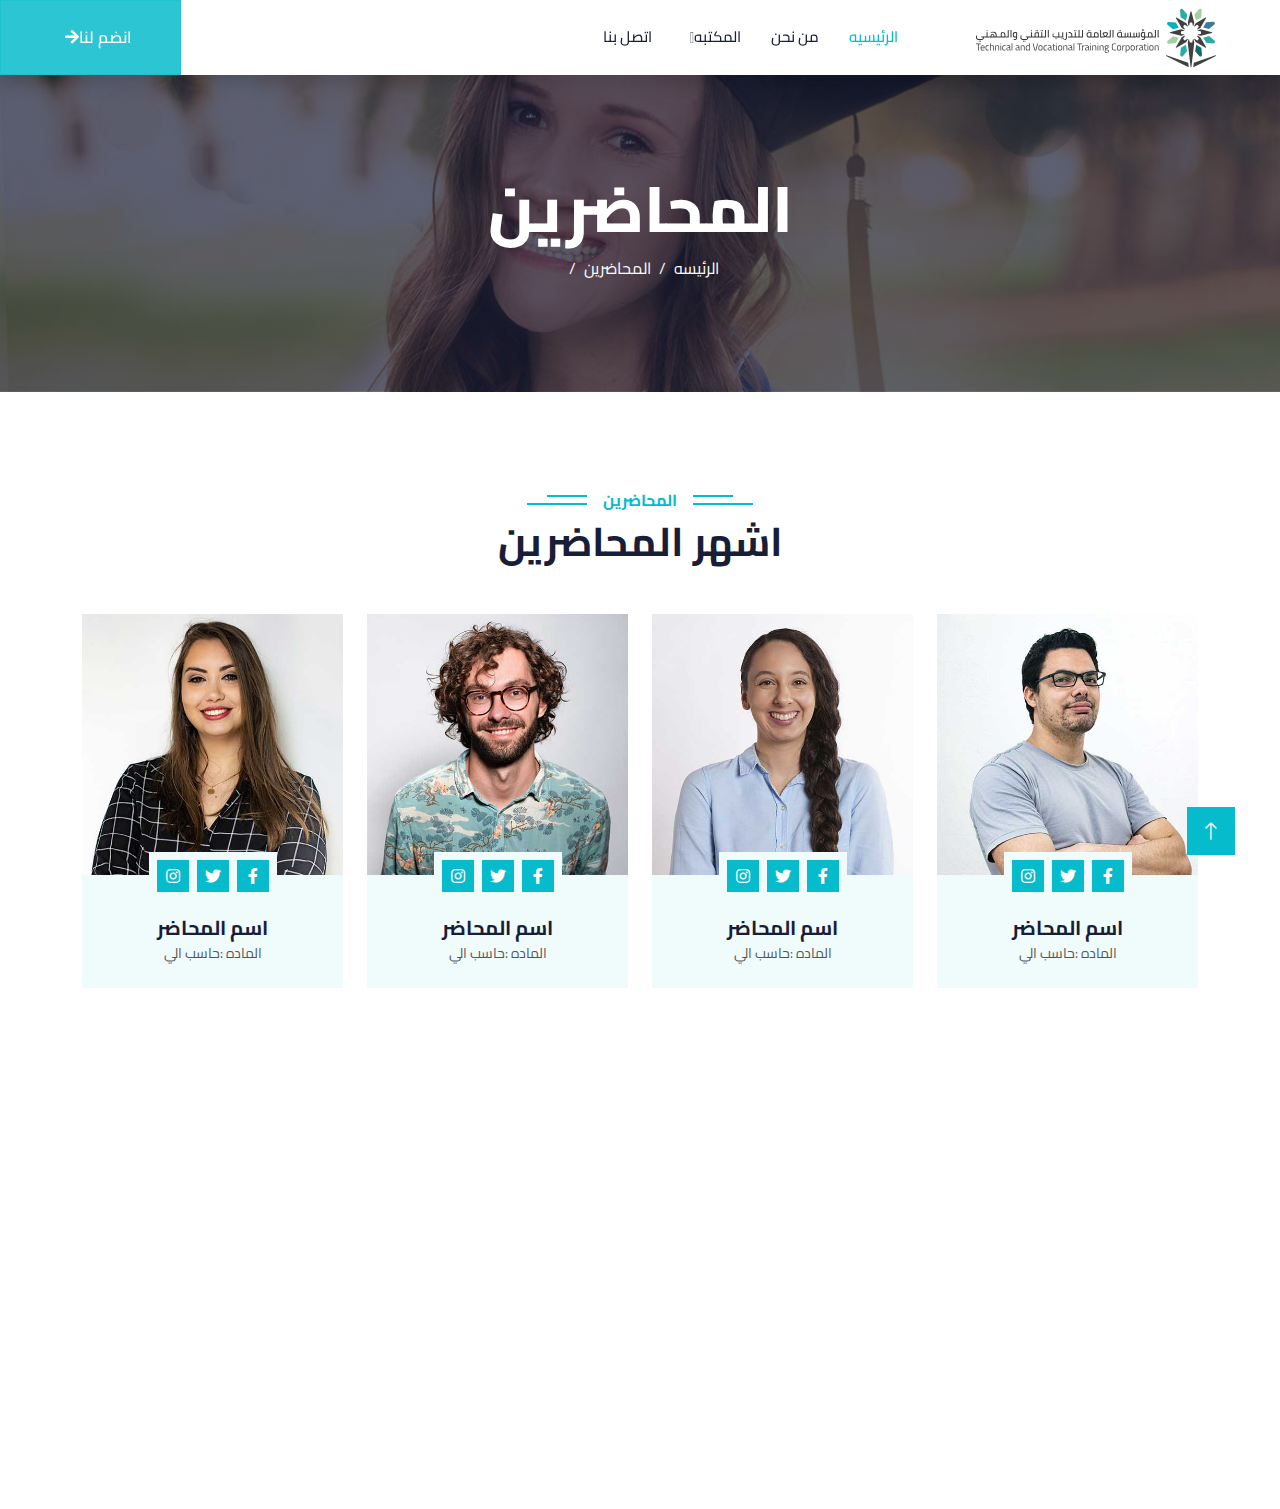
<file: team.html>
<!DOCTYPE html>
<html lang="en">

<head>
    <meta charset="utf-8">
    <title>مكتبه الكليه التقنيه في الدمام </title>
    <meta content="width=device-width, initial-scale=1.0" name="viewport">
    <meta content="" name="keywords">
    <meta content="" name="description">

    <!-- Favicon -->
    <link href="img/favicon.ico" rel="icon">

    <!-- Google Web Fonts -->
    <link rel="preconnect" href="https://fonts.googleapis.com">
<link rel="preconnect" href="https://fonts.gstatic.com" crossorigin>
<link href="https://fonts.googleapis.com/css2?family=Cairo:wght@600&display=swap" rel="stylesheet">    <link href="https://cdnjs.cloudflare.com/ajax/libs/font-awesome/5.10.0/css/all.min.css" rel="stylesheet">
    
    <!-- Icon Font Stylesheet -->
    <link href="https://cdnjs.cloudflare.com/ajax/libs/font-awesome/5.10.0/css/all.min.css" rel="stylesheet">
    <link href="https://cdn.jsdelivr.net/npm/bootstrap-icons@1.4.1/font/bootstrap-icons.css" rel="stylesheet">

    <!-- Libraries Stylesheet -->
    <link href="lib/animate/animate.min.css" rel="stylesheet">
    <link href="lib/owlcarousel/assets/owl.carousel.min.css" rel="stylesheet">

    <!-- Customized Bootstrap Stylesheet -->
    <link href="css/bootstrap.min.css" rel="stylesheet">

    <!-- Template Stylesheet -->
    <link href="css/style.css" rel="stylesheet">
</head>

<body>
    <!-- Spinner Start -->
    <div id="spinner" class="show bg-white position-fixed translate-middle w-100 vh-100 top-50 start-50 d-flex align-items-center justify-content-center">
        <div class="spinner-border text-primary" style="width: 3rem; height: 3rem;" role="status">
            <span class="sr-only">Loading...</span>
        </div>
    </div>
    <!-- Spinner End -->


     <!-- Navbar Start -->
     <nav class="navbar navbar-expand-lg bg-white navbar-light shadow sticky-top p-0">
        <a href="index.html" class="navbar-brand d-flex align-items-center px-4 px-lg-5">
            <img width="240" height="200" src="img/logo.svg" alt="">

        </a>
        <button type="button" class="navbar-toggler me-4" data-bs-toggle="collapse" data-bs-target="#navbarCollapse">
            <span class="navbar-toggler-icon"></span>
        </button>
        <div class="collapse navbar-collapse" id="navbarCollapse">
            <div class="navbar-nav ms-auto p-4 p-lg-0">
                <a href="index.html" class="nav-item nav-link active">الرئيسيه</a>
                <a href="about.html" class="nav-item nav-link">من نحن</a>
                <div class="nav-item dropdown">
                    <a href="#" class="nav-link dropdown-toggle" data-bs-toggle="dropdown">المكتبه</a>
                    <div class="dropdown-menu fade-down m-0">
                        <a href="team.html" class="dropdown-item">المحاضرين</a>
                        <a href="courses.html" class="dropdown-item">الكتب</a>
                        <!-- <a href="404.html" class="dropdown-item">404 Page</a> -->
                    </div>
                </div>
                <a href="contact.html" class="nav-item nav-link">اتصل بنا </a>
            </div>
            <a href="" class="btn btn-primary py-4 px-lg-5 d-none d-lg-block"> انضم لنا<i class="fa fa-arrow-right ms-3"></i></a>
        </div>
    </nav>
    <!-- Navbar End -->

    <!-- Header Start -->
    <div class="container-fluid bg-primary py-5 mb-5 page-header">
        <div class="container py-5">
            <div class="row justify-content-center">
                <div class="col-lg-10 text-center">
                    <h1 class="display-3 text-white animated slideInDown">المحاضرين</h1>
                    <nav aria-label="breadcrumb">
                        <ol class="breadcrumb justify-content-center">
                            <li class="breadcrumb-item"><a class="text-white" href="#">الرئيسه</a></li>
                            <li class="breadcrumb-item"><a class="text-white" href="#"></a></li>
                            <li class="breadcrumb-item text-white active" aria-current="page">المحاضرين</li>
                        </ol>
                    </nav>
                </div>
            </div>
        </div>
    </div>
    <!-- Header End -->


   <!-- Team Start -->
   <div class="container-xxl py-5">
    <div class="container">
        <div class="text-center wow fadeInUp" data-wow-delay="0.1s">
            <h6 class="section-title bg-white text-center text-primary px-3">المحاضرين</h6>
            <h1 class="mb-5">اشهر المحاضرين</h1>
        </div>
        <div class="row g-4">
            <div class="col-lg-3 col-md-6 wow fadeInUp" data-wow-delay="0.1s">
                <div class="team-item bg-light">
                    <div class="overflow-hidden">
                        <img class="img-fluid" src="img/team-1.jpg" alt="">
                    </div>
                    <div class="position-relative d-flex justify-content-center" style="margin-top: -23px;">
                        <div class="bg-light d-flex justify-content-center pt-2 px-1">
                            <a class="btn btn-sm-square btn-primary mx-1" href=""><i class="fab fa-facebook-f"></i></a>
                            <a class="btn btn-sm-square btn-primary mx-1" href=""><i class="fab fa-twitter"></i></a>
                            <a class="btn btn-sm-square btn-primary mx-1" href=""><i class="fab fa-instagram"></i></a>
                        </div>
                    </div>
                    <div class="text-center p-4">
                        <h5 class="mb-0"> اسم المحاضر</h5>
                        <small>الماده :حاسب الي</small>
                    </div>
                </div>
            </div>
            <div class="col-lg-3 col-md-6 wow fadeInUp" data-wow-delay="0.3s">
                <div class="team-item bg-light">
                    <div class="overflow-hidden">
                        <img class="img-fluid" src="img/team-2.jpg" alt="">
                    </div>
                    <div class="position-relative d-flex justify-content-center" style="margin-top: -23px;">
                        <div class="bg-light d-flex justify-content-center pt-2 px-1">
                            <a class="btn btn-sm-square btn-primary mx-1" href=""><i class="fab fa-facebook-f"></i></a>
                            <a class="btn btn-sm-square btn-primary mx-1" href=""><i class="fab fa-twitter"></i></a>
                            <a class="btn btn-sm-square btn-primary mx-1" href=""><i class="fab fa-instagram"></i></a>
                        </div>
                    </div>
                    <div class="text-center p-4">
                        <h5 class="mb-0"> اسم المحاضر</h5>
                        <small>الماده :حاسب الي</small>
                    </div>
                </div>
            </div>
            <div class="col-lg-3 col-md-6 wow fadeInUp" data-wow-delay="0.5s">
                <div class="team-item bg-light">
                    <div class="overflow-hidden">
                        <img class="img-fluid" src="img/team-3.jpg" alt="">
                    </div>
                    <div class="position-relative d-flex justify-content-center" style="margin-top: -23px;">
                        <div class="bg-light d-flex justify-content-center pt-2 px-1">
                            <a class="btn btn-sm-square btn-primary mx-1" href=""><i class="fab fa-facebook-f"></i></a>
                            <a class="btn btn-sm-square btn-primary mx-1" href=""><i class="fab fa-twitter"></i></a>
                            <a class="btn btn-sm-square btn-primary mx-1" href=""><i class="fab fa-instagram"></i></a>
                        </div>
                    </div>
                    <div class="text-center p-4">
                        <h5 class="mb-0"> اسم المحاضر</h5>
                        <small>الماده :حاسب الي</small>
                    </div>
                </div>
            </div>
            <div class="col-lg-3 col-md-6 wow fadeInUp" data-wow-delay="0.7s">
                <div class="team-item bg-light">
                    <div class="overflow-hidden">
                        <img class="img-fluid" src="img/team-4.jpg" alt="">
                    </div>
                    <div class="position-relative d-flex justify-content-center" style="margin-top: -23px;">
                        <div class="bg-light d-flex justify-content-center pt-2 px-1">
                            <a class="btn btn-sm-square btn-primary mx-1" href=""><i class="fab fa-facebook-f"></i></a>
                            <a class="btn btn-sm-square btn-primary mx-1" href=""><i class="fab fa-twitter"></i></a>
                            <a class="btn btn-sm-square btn-primary mx-1" href=""><i class="fab fa-instagram"></i></a>
                        </div>
                    </div>
                    <div class="text-center p-4">
                        <h5 class="mb-0"> اسم المحاضر</h5>
                        <small>الماده :حاسب الي</small>
                    </div>
                </div>
            </div>
        </div>
    </div>
</div>
<!-- Team End -->
        

   <!-- Footer Start -->
   <div class="container-fluid bg-dark text-light footer pt-5 mt-5 wow fadeIn" data-wow-delay="0.1s">
    <div class="container py-5">

        <div class="row g-5">
            <div class="col-lg-6 col-md-6">
                <h4 class="text-white mb-3">مكتبه الكليه التقنيه الالكترونية  في الدمام </h4>
                <p>هدفنا تسهيل على الطالب في البحث عن الكتب المراده لذا يوفر موقعنا جميع الكتب الكليه بجميع اقسامها </p>
                <div class="position-relative mx-auto" style="max-width: 400px;">
                    <input class="form-control border-0 w-100 py-3 ps-4 pe-5" type="text" placeholder="Your email">
                    <button type="button" class="btn btn-primary py-2 position-absolute top-0 end-0 mt-2 me-2">سجل الدخول </button>
                </div>
            </div>
            <div class="col-lg-3 col-md-6">
                <h4 class="text-white "> روابط سريعه</h4>
                <a class="btn btn-link" href=""> من نجن</a>
                <a class="btn btn-link" href=""> اتصل بنا</a>
                <a class="btn btn-link" href=""> الخصوصيه </a>
                <!-- <a class="btn btn-link" href=""> </a> -->
                <a class="btn btn-link" href="">FAQs & Help</a>
            </div>
            <div class="col-lg-3 col-md-6">
                <h4 class="text-white mb-3">التواصل</h4>
                <p class="mb-2"><i class="fa fa-map-marker-alt me-3"></i>  الدمام, السعوديه  ,الجامعه التقنيه</p>
                <p class="mb-2"><i class="fa fa-phone-alt me-3"></i>+96650768657</p>
                <p class="mb-2"><i class="fa fa-envelope me-3"></i>info@Libraries.com</p>
                <div class="d-flex pt-2">
                    <a class="btn btn-outline-light btn-social" href=""><i class="fab fa-twitter"></i></a>
                    <a class="btn btn-outline-light btn-social" href=""><i class="fab fa-facebook-f"></i></a>
                    <a class="btn btn-outline-light btn-social" href=""><i class="fab fa-youtube"></i></a>
                    <a class="btn btn-outline-light btn-social" href=""><i class="fab fa-linkedin-in"></i></a>
                </div>
            </div>
            
            
        </div>
    </div>
    <div class="container">
        <div class="copyright">
            <div class="row">
                <div class="col-md-6 text-center text-md-start mb-3 mb-md-0">
                    &copy; <a class="border-bottom" href="#">مكتبه الجامعه التقنيه </a>, جميع الحقوق محفوظه.

                    <!--/*** This template is free as long as you keep the footer author’s credit link/attribution link/backlink. If you'd like to use the template without the footer author’s credit link/attribution link/backlink, you can purchase the Credit Removal License from "https://htmlcodex.com/credit-removal". Thank you for your support. ***/-->
                     <!-- صمم بواسطة <a class="border-bottom" href="https://htmlcodex.com">HTML Codex</a><br><br>
                    Distributed By <a class="border-bottom" href="https://themewagon.com">ThemeWagon</a> -->
                </div>
                <div class="col-md-6 text-center text-md-end">
                    <div class="footer-menu">
                        <a href="">الرئيسه</a>
                        <a href="">التتبع</a>
                        <a href="">مساعده</a>
                        <a href="">FQAs</a>
                    </div>
                </div>
            </div>
        </div>
    </div>
</div>
<!-- Footer End -->


    <!-- Back to Top -->
    <a href="#" class="btn btn-lg btn-primary btn-lg-square back-to-top"><i class="bi bi-arrow-up"></i></a>


    <!-- JavaScript Libraries -->
    <script src="https://code.jquery.com/jquery-3.4.1.min.js"></script>
    <script src="https://cdn.jsdelivr.net/npm/bootstrap@5.0.0/dist/js/bootstrap.bundle.min.js"></script>
    <script src="lib/wow/wow.min.js"></script>
    <script src="lib/easing/easing.min.js"></script>
    <script src="lib/waypoints/waypoints.min.js"></script>
    <script src="lib/owlcarousel/owl.carousel.min.js"></script>

    <!-- Template Javascript -->
    <script src="js/main.js"></script>
</body>

</html>
</file>
<file: css/style.css>
/********** Template CSS **********/
:root {
    --primary: #06BBCC;
    --light: #F0FBFC;
    --dark: #181d38;
    direction: rtl;
    font-family: 'Cairo', sans-serif;}
body{

    font-family: 'Cairo', sans-serif;
}
 h5 {    font-family: 'Cairo', sans-serif;
}
h6{    font-family: 'Cairo', sans-serif;
}
h1{    font-family: 'Cairo', sans-serif;
}
h4{    font-family: 'Cairo', sans-serif;
}
.p{
    font-family: 'Cairo', sans-serif;
}  

.fw-medium {
    font-weight: 600 !important;
}

.fw-semi-bold {
    font-weight: 700 !important;
}

.back-to-top {
    position: fixed;
    display: none;
    right: 45px;
    bottom: 45px;
    z-index: 99;
}


/*** Spinner ***/
#spinner {
    opacity: 0;
    visibility: hidden;
    transition: opacity .5s ease-out, visibility 0s linear .5s;
    z-index: 99999;
}

#spinner.show {
    transition: opacity .5s ease-out, visibility 0s linear 0s;
    visibility: visible;
    opacity: 1;
}


/*** Button ***/
.btn {
    font-family: 'Cairo', sans-serif;
        font-weight: 600;
    transition: .5s;
}

.btn.btn-primary,
.btn.btn-secondary {
    color: #FFFFFF;

}

.btn-square {
    width: 38px;
    height: 38px;
}

.btn-sm-square {
    width: 32px;
    height: 32px;
}

.btn-lg-square {
    width: 48px;
    height: 48px;
}

.btn-square,
.btn-sm-square,
.btn-lg-square {
    padding: 0;
    display: flex;
    align-items: center;
    justify-content: center;
    font-weight: normal;
    border-radius: 0px;
}


/*** Navbar ***/
.navbar .dropdown-toggle::after {
    border: none;
    content: "\f107";
    font-family: 'Cairo', sans-serif;
    vertical-align: middle;
    margin-left: 8px;
}

.navbar-light .navbar-nav .nav-link {
    margin-right: 30px;
    padding: 25px 0;
    color: #FFFFFF;
    font-size: 15px;
    text-transform: uppercase;
    outline: none;
}

.navbar-light .navbar-nav .nav-link:hover,
.navbar-light .navbar-nav .nav-link.active {
    color: var(--primary);
}

@media (max-width: 991.98px) {
    .navbar-light .navbar-nav .nav-link  {
        margin-right: 0;
        padding: 10px 0;
    }

    .navbar-light .navbar-nav {
        border-top: 1px solid #EEEEEE;
    }
}

.navbar-light .navbar-brand,
.navbar-light a.btn {
    height: 75px;
}

.navbar-light .navbar-nav .nav-link {
    color: var(--dark);
    font-weight: 500;
}

.navbar-light.sticky-top {
    top: -100px;
    transition: .5s;
}

@media (min-width: 992px) {
    .navbar .nav-item .dropdown-menu {
        display: block;
        margin-top: 0;
        opacity: 0;
        visibility: hidden;
        transition: .5s;
    }

    .navbar .dropdown-menu.fade-down {
        top: 100%;
        transform: rotateX(-75deg);
        transform-origin: 0% 0%;
    }

    .navbar .nav-item:hover .dropdown-menu {
        top: 100%;
        transform: rotateX(0deg);
        visibility: visible;
        transition: .5s;
        opacity: 1;
    }
}


/*** Header carousel ***/
@media (max-width: 768px) {
    .header-carousel .owl-carousel-item {
        position: relative;
        min-height: 300px;
        direction: rtl;

    }
    
    .header-carousel{

        direction: rtl;
        width: 50%;
    }
    .header-carousel .owl-carousel-item img {
        position: absolute;
        width: 100%;
        height: 100%;
        object-fit: cover;  
        direction:rtl;     
    }
}

.header-carousel .owl-nav {
    position: absolute;
    top: 50%;
    left:  8%;
    transform: translateY(-50%);
    display: flex;
    flex-direction: column;       

}

.header-carousel .owl-nav .owl-prev,
.header-carousel .owl-nav .owl-next {
    margin: 7px 0;
    width: 45px;
    height: 45px;
    display: flex;
    align-items: center;
    justify-content: center;
    color: #FFFFFF;
    background: transparent;
    border: 1px solid #FFFFFF;
    font-size: 22px;
    transition: .5s;   
    direction: rtl;    

}

.header-carousel .owl-nav .owl-prev:hover,
.header-carousel .owl-nav .owl-next:hover {
    background: var(--primary);
    border-color: var(--primary);      

}

.page-header {
    background: linear-gradient(rgba(24, 29, 56, .7), rgba(24, 29, 56, .7)), url(../img/carousel-1.jpg);
    background-position: center center;
    background-repeat: no-repeat;
    background-size: cover;
    direction: rtl;
}

.page-header-inner {
    background: rgba(15, 23, 43, .7);
    direction: rtl;
}

.breadcrumb-item + .breadcrumb-item::before {
    direction: rtl;

    color: var(--light);
}


/*** Section Title ***/
.section-title {
    position: relative;
    display: inline-block;
    text-transform: uppercase;
    direction: rtl;
}

.section-title::before {
    position: absolute;
    content: "";
    width: calc(100% + 80px);
    height: 2px;
    top: 4px;
    right: -40px;
    background: var(--primary);
    z-index: -1;
}

.section-title::after {
    position: absolute;
    content: "";
    width: calc(100% + 120px);
    height: 2px;
    bottom: 5px;
    right: -60px;
    background: var(--primary);
    z-index: -1;
    direction: ltr;
}

.section-title.text-start::before {
    width: calc(100% + 40px);
    left: 0;
    direction: ltr;
}

.section-title.text-start::after {
    width: calc(100% + 60px);
    left: 0;
    direction: ltr;

}


/*** Service ***/
.service-item {
    background: var(--light);
    transition: .5s;
}

.service-item:hover {
    margin-top: -10px;
    background: var(--primary);
}

.service-item * {
    transition: .5s;
}

.service-item:hover * {
    color: var(--light) !important;
}


/*** Categories & Courses ***/
.category img,
.course-item img {
    transition: .5s;
}

.category a:hover img,
.course-item:hover img {
    transform: scale(1.1);
}


/*** Team ***/
.team-item img {
    transition: .5s;
}

.team-item:hover img {
    transform: scale(1.1);
}


/*** Testimonial ***/
.testimonial-carousel{

    direction: ltr;
}
.testimonial-carousel::before {
    position: absolute;
    content: "";
    top: 0;
    left: 0;
    height: 100%;
    width: 0;
    background: linear-gradient(to right, rgba(255, 255, 255, 1) 0%, rgba(255, 255, 255, 0) 100%);
    z-index: 1;
}

.testimonial-carousel::after {
    position: absolute;
    content: "";
    top: 0;
    right: 0;
    height: 100%;
    width: 0;
    background: linear-gradient(to left, rgba(255, 255, 255, 1) 0%, rgba(255, 255, 255, 0) 100%);
    z-index: 1;
}

@media (min-width: 768px) {
    .testimonial-carousel::before,
    .testimonial-carousel::after {
        width: 200px;
    }
}

@media (min-width: 992px) {
    .testimonial-carousel::before,
    .testimonial-carousel::after {
        width: 300px;
    }
}

.testimonial-carousel .owl-item .testimonial-text,
.testimonial-carousel .owl-item.center .testimonial-text * {
    transition: .5s;
}

.testimonial-carousel .owl-item.center .testimonial-text {
    background: var(--primary) !important;
}

.testimonial-carousel .owl-item.center .testimonial-text * {
    color: #FFFFFF !important;
}

.testimonial-carousel .owl-dots {
    margin-top: 24px;
    display: flex;
    align-items: flex-end;
    justify-content: center;
}

.testimonial-carousel .owl-dot {
    position: relative;
    display: inline-block;
    margin: 0 5px;
    width: 15px;
    height: 15px;
    border: 1px solid #CCCCCC;
    transition: .5s;
}

.testimonial-carousel .owl-dot.active {
    background: var(--primary);
    border-color: var(--primary);
}


/*** Footer ***/
.footer .btn.btn-social {
    margin-right: 5px;
    width: 35px;
    height: 35px;
    display: flex;
    align-items: center;
    justify-content: center;
    color: var(--light);
    font-weight: normal;
    border: 1px solid #FFFFFF;
    border-radius: 35px;
    transition: .3s;
}

.footer .btn.btn-social:hover {
    color: var(--primary);
}

.footer .btn.btn-link {
    display: block;
    margin-bottom: 5px;
    padding: 0;
    text-align: left;
    color: #FFFFFF;
    font-size: 15px;
    font-weight: normal;
    text-transform: capitalize;
    transition: .3s;
}

.footer .btn.btn-link::before {
    position: relative;
    content: "\f105";
    font-family: 'Cairo', sans-serif;
        font-weight: 900;
    margin-right: 10px;
}

.footer .btn.btn-link:hover {
    letter-spacing: 1px;
    box-shadow: none;
}

.footer .copyright {
    padding: 25px 0;
    font-size: 15px;
    border-top: 1px solid rgba(256, 256, 256, .1);
}

.footer .copyright a {
    color: var(--light);
}

.footer .footer-menu a {
    margin-right: 15px;
    padding-right: 15px;
    border-right: 1px solid rgba(255, 255, 255, .1);
}

.footer .footer-menu a:last-child {
    margin-right: 0;
    padding-right: 0;
    border-right: none;
}
/*********************************
8. Courses
*********************************/

.courses
{
	width: 100%;
	padding-top: 93px;
	padding-bottom: 100px;
}
.courses_row
{
	margin-top: 45px;
}
.course
{
	width: 100%;
	border-radius: 6px;
	background: #FFFFFF;
	box-shadow: 0px 1px 10px rgba(29,34,47,0.1);
}
.course_image
{
	width: 100%;
	border-top-left-radius: 6px;
	border-top-right-radius: 6px;
	overflow: hidden;
}
.course_image img
{
	max-width: 100%;
}
.course_body
{
	padding-top: 22px;
	padding-left: 30px;
	padding-right: 30px;
	padding-bottom: 23px;
}
.course_title a
{
	font-family: 'Roboto Slab', serif;
	font-size: 20px;
	color: #384158;
	-webkit-transition: all 200ms ease;
	-moz-transition: all 200ms ease;
	-ms-transition: all 200ms ease;
	-o-transition: all 200ms ease;
	transition: all 200ms ease;
}
.course_title a:hover
{
	color: #14bdee;
}
.course_teacher
{
	font-size: 15px;
	font-weight: 400;
	color: #384158;
	margin-top: 6px;
}
.course_text
{
	margin-top: 13px;
}
.course_footer
{
	padding-left: 30px;
	padding-right: 30px;
}
.course_footer_content
{
	width: 100%;
	border-top: solid 1px #e5e5e5;
	padding-top: 9px;
	padding-bottom: 11px;
}
.course_info
{
	display: inline-block;
	font-size: 14px;
	font-weight: 400;
	color: #55555a;
}
.course_info:first-child
{
	margin-right: 18px;
}
.course_info i
{
	color: #ffc80a;
}
.course_price
{
	font-family: 'Roboto Slab', serif;
	font-size: 20px;
	font-weight: 700;
	color: #14bdee;
}
.course_price span
{
	font-family: 'Roboto Slab', serif;
	font-size: 14px;
	font-weight: 400;
	text-decoration: line-through;
	color: #b5b8be;
	margin-right: 10px;
}
.courses_button
{
	width: 210px;
	height: 46px;
	border-radius: 3px;
	background: #14bdee;
	text-align: center;
	margin: 0 auto;
	margin-top: 41px;
	box-shadow: 0px 5px 40px rgba(29,34,47,0.15);
}
.courses_button:hover
{
	box-shadow: 0px 5px 40px rgba(29,34,47,0.45);
}
.courses_button a
{
	display: block;
	font-size: 14px;
	font-weight: 500;
	text-transform: uppercase;
	line-height: 46px;
	color: #FFFFFF;
}
</file>
